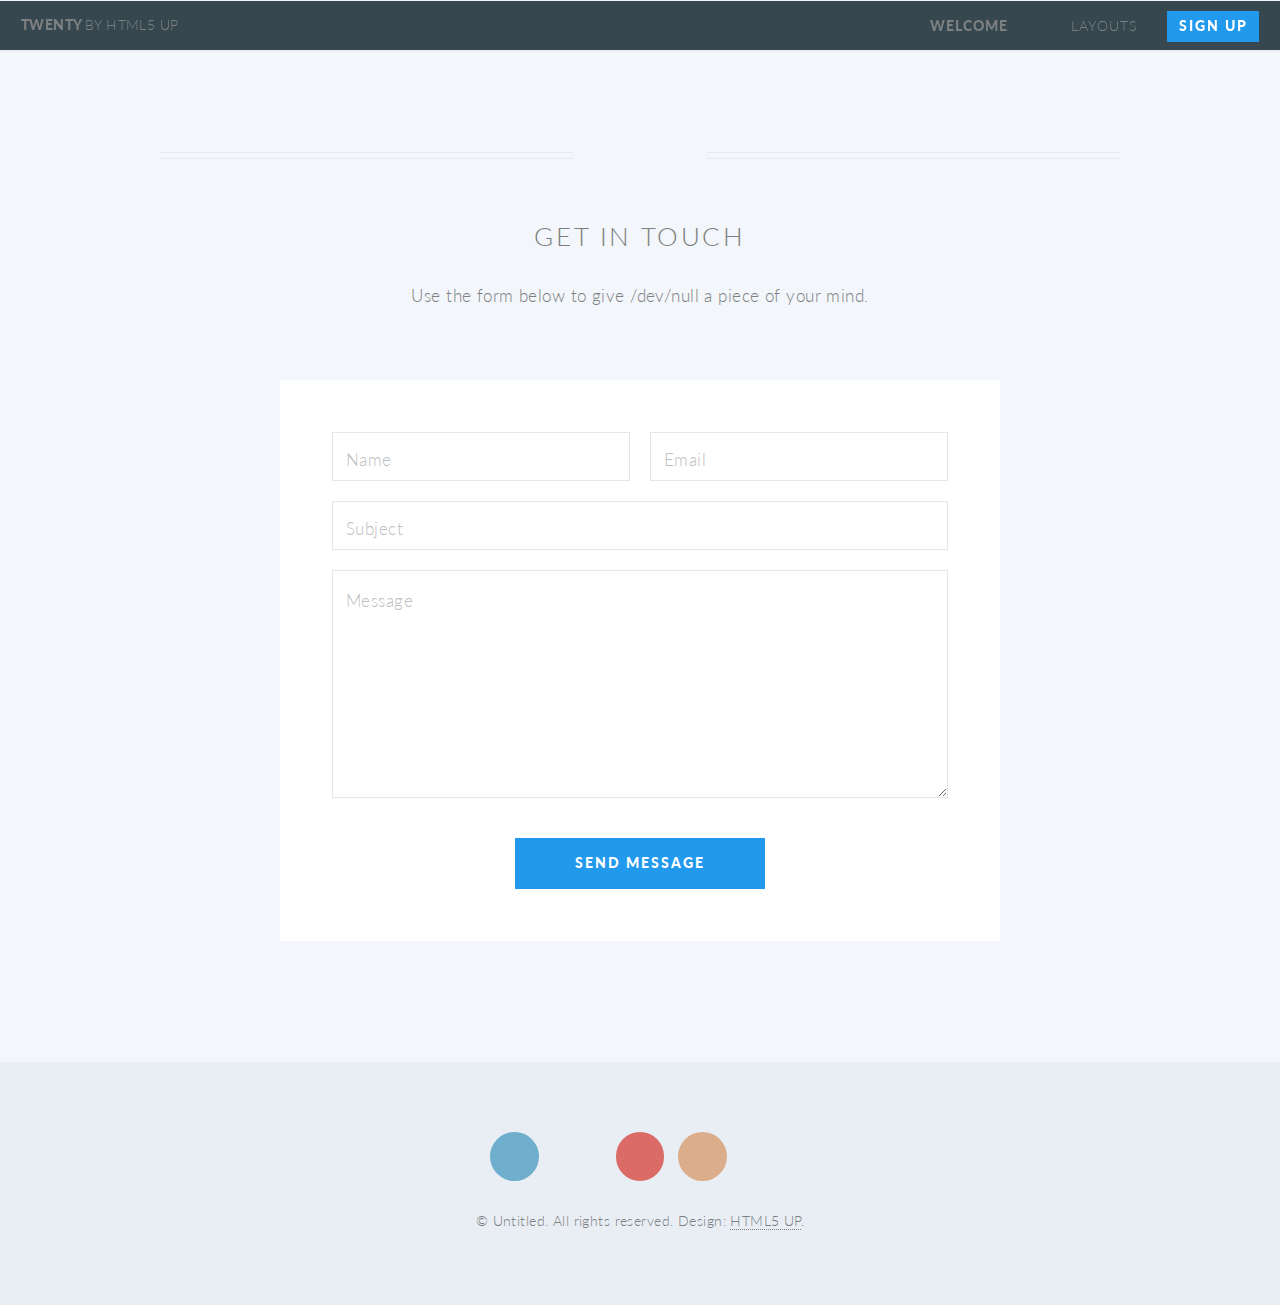
<file: contact.html>
<!DOCTYPE HTML>
<!--
	Twenty 1.0 by HTML5 UP
	html5up.net | @n33co
	Free for personal and commercial use under the CCA 3.0 license (html5up.net/license)
-->
<html>
	<head>
		<title>Contact - Twenty by HTML5 UP</title>
		<meta http-equiv="content-type" content="text/html; charset=utf-8" />
		<meta name="description" content="" />
		<meta name="keywords" content="" />
		<!--[if lte IE 8]><script src="css/ie/html5shiv.js"></script><![endif]-->
		<script src="js/jquery.min.js"></script>
		<script src="js/jquery.dropotron.min.js"></script>
		<script src="js/skel.min.js"></script>
		<script src="js/skel-layers.min.js"></script>
		<script src="js/init.js"></script>
		<noscript>
			<link rel="stylesheet" href="css/skel.css" />
			<link rel="stylesheet" href="css/style.css" />
			<link rel="stylesheet" href="css/style-noscript.css" />
		</noscript>
		<!--[if lte IE 8]><link rel="stylesheet" href="css/ie/v8.css" /><![endif]-->
		<!--[if lte IE 9]><link rel="stylesheet" href="css/ie/v9.css" /><![endif]-->
	</head>
	<body class="contact loading">
	
		<!-- Header -->
			<header id="header">
				<h1 id="logo"><a href="index.html">Twenty <span>by HTML5 UP</span></a></h1>
				<nav id="nav">
					<ul>
						<li class="current"><a href="index.html">Welcome</a></li>
						<li class="submenu">
							<a href="">Layouts</a>
							<ul>
								<li><a href="left-sidebar.html">Left Sidebar</a></li>
								<li><a href="right-sidebar.html">Right Sidebar</a></li>
								<li><a href="no-sidebar.html">No Sidebar</a></li>
								<li><a href="contact.html">Contact</a></li>
								<li class="submenu">
									<a href="">Submenu</a>
									<ul>
										<li><a href="#">Dolore Sed</a></li>
										<li><a href="#">Consequat</a></li>
										<li><a href="#">Lorem Magna</a></li>
										<li><a href="#">Sed Magna</a></li>
										<li><a href="#">Ipsum Nisl</a></li>
									</ul>
								</li>
							</ul>
						</li>
						<li><a href="#" class="button special">Sign Up</a></li>
					</ul>
				</nav>
			</header>
		
		<!-- Main -->
			<article id="main">

				<header class="special container">
					<span class="icon fa-envelope"></span>
					<h2>Get In Touch</h2>
					<p>Use the form below to give /dev/null a piece of your mind.</p>
				</header>
					
				<!-- One -->
					<section class="wrapper style4 special container small">
					
						<!-- Content -->
							<div class="content">
								<form>
									<div class="row half no-collapse-1">
										<div class="6u">
											<input type="text" name="name" placeholder="Name" />
										</div>
										<div class="6u">
											<input type="text" name="email" placeholder="Email" />
										</div>
									</div>
									<div class="row half">
										<div class="12u">
											<input type="text" name="subject" placeholder="Subject" />
										</div>
									</div>
									<div class="row half">
										<div class="12u">
											<textarea name="message" placeholder="Message" rows="7"></textarea>
										</div>
									</div>
									<div class="row">
										<div class="12u">
											<ul class="buttons">
												<li><a href="#" class="button special">Send Message</a></li>
											</ul>
										</div>
									</div>
								</form>
							</div>
							
					</section>
				
			</article>

		<!-- Footer -->
			<footer id="footer">
			
				<ul class="icons">
					<li><a href="#" class="icon circle fa-twitter"><span class="label">Twitter</span></a></li>
					<li><a href="#" class="icon circle fa-facebook"><span class="label">Facebook</span></a></li>
					<li><a href="#" class="icon circle fa-google-plus"><span class="label">Google+</span></a></li>
					<li><a href="#" class="icon circle fa-github"><span class="label">Github</span></a></li>
					<li><a href="#" class="icon circle fa-dribbble"><span class="label">Dribbble</span></a></li>
				</ul>
				
				<span class="copyright">&copy; Untitled. All rights reserved. Design: <a href="http://html5up.net">HTML5 UP</a>.</span>
			
			</footer>

	</body>
</html>
</file>
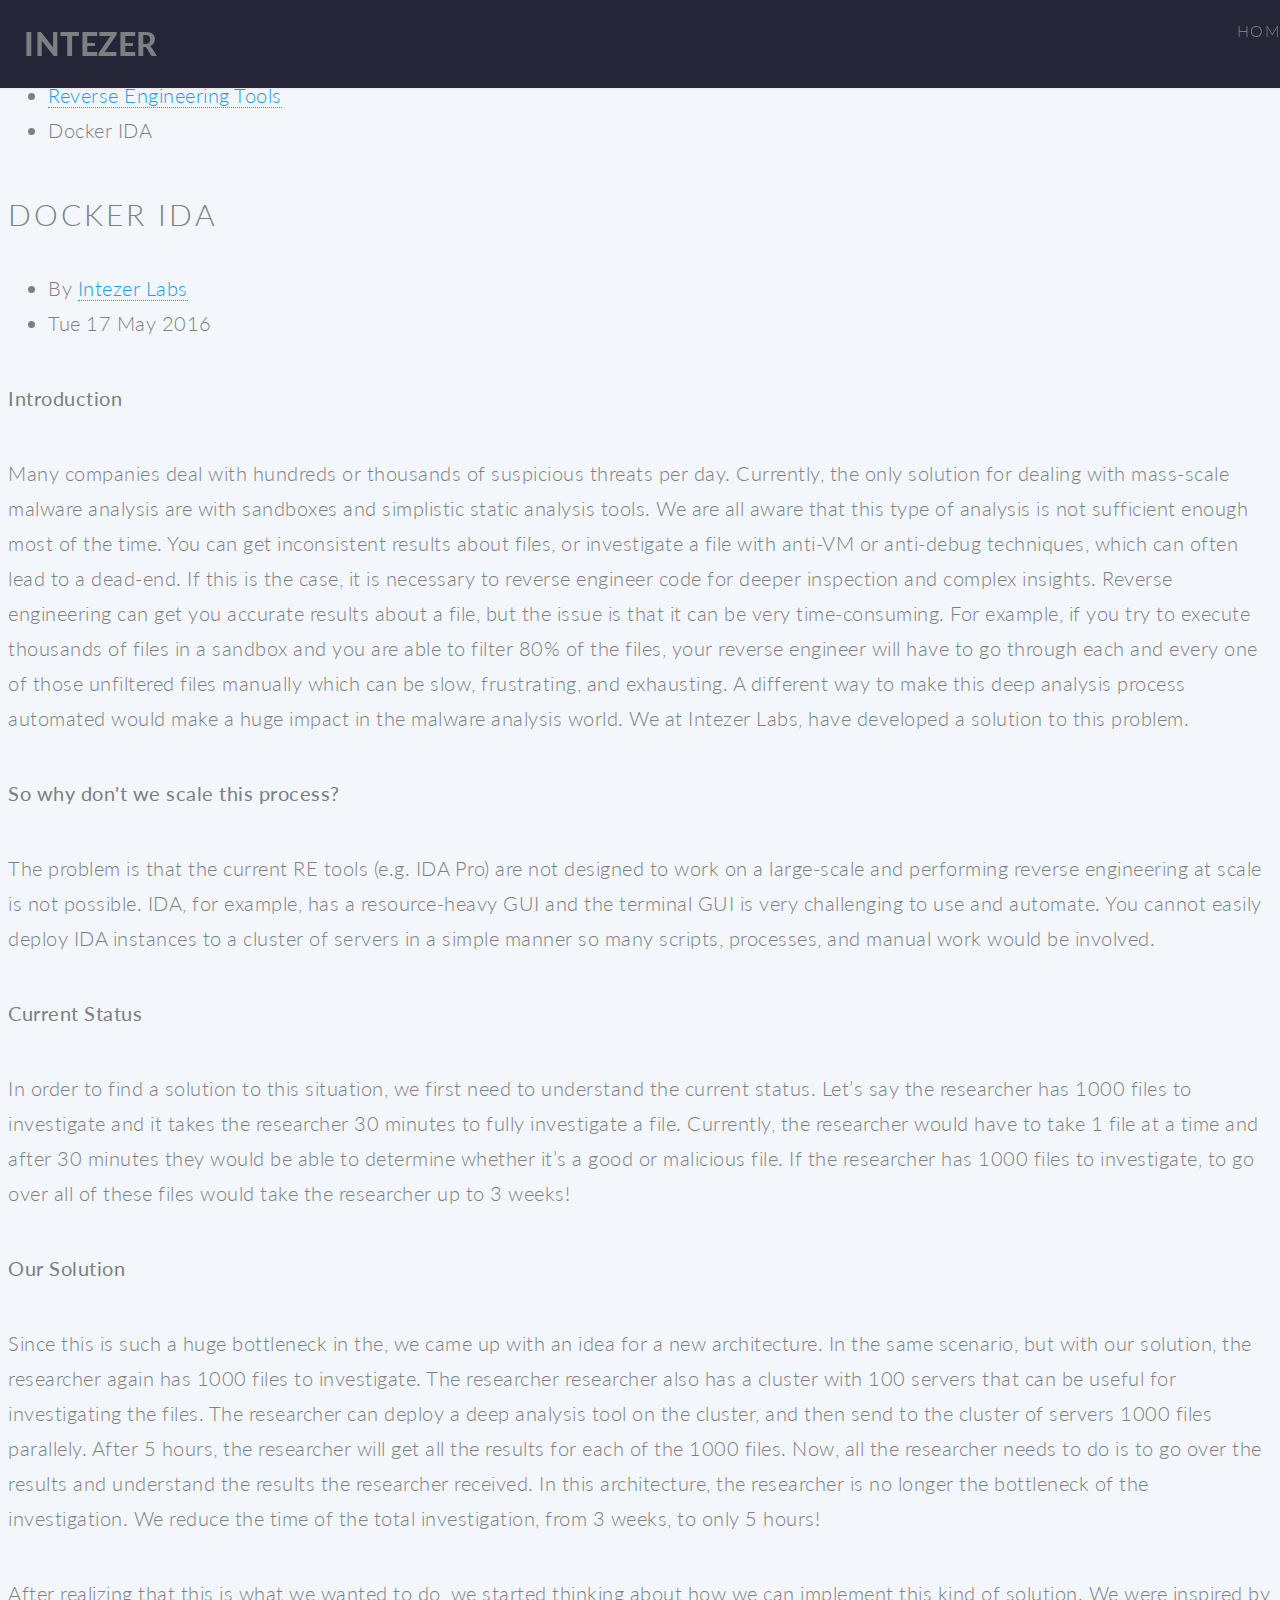
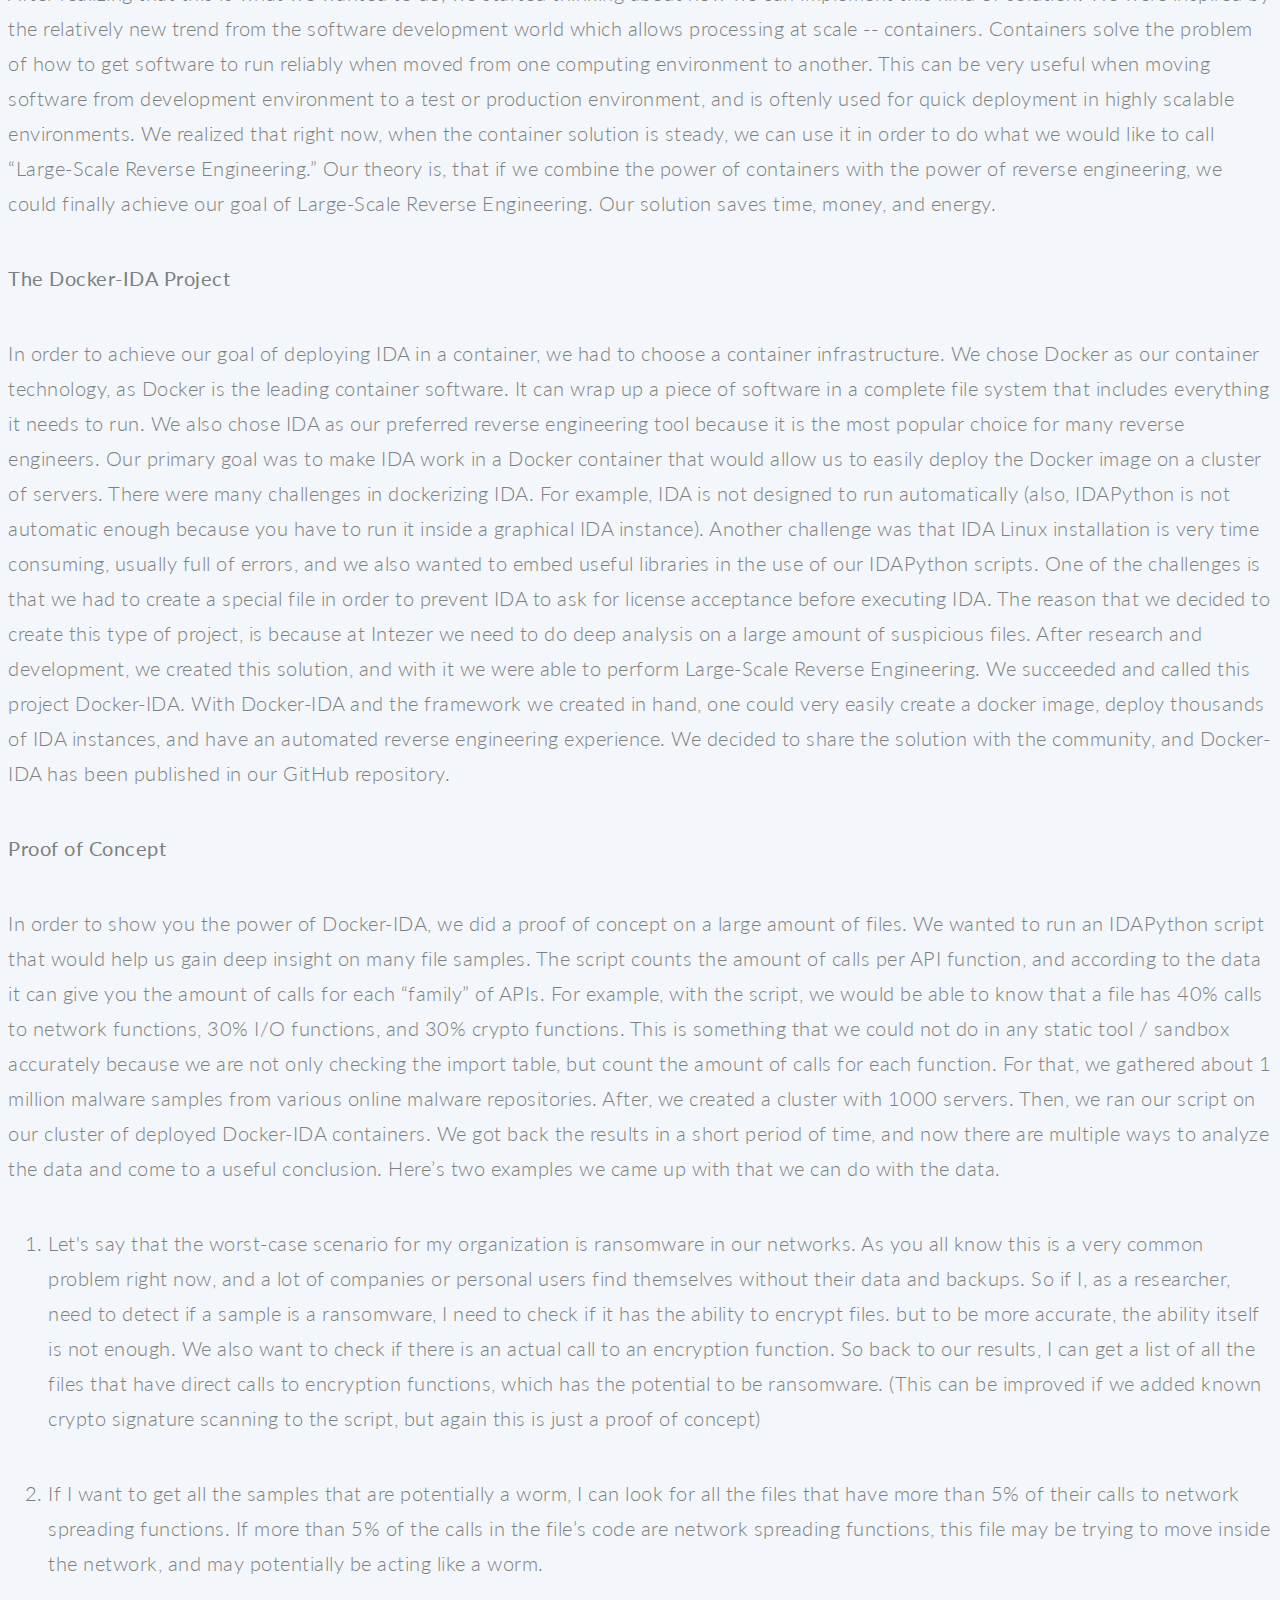
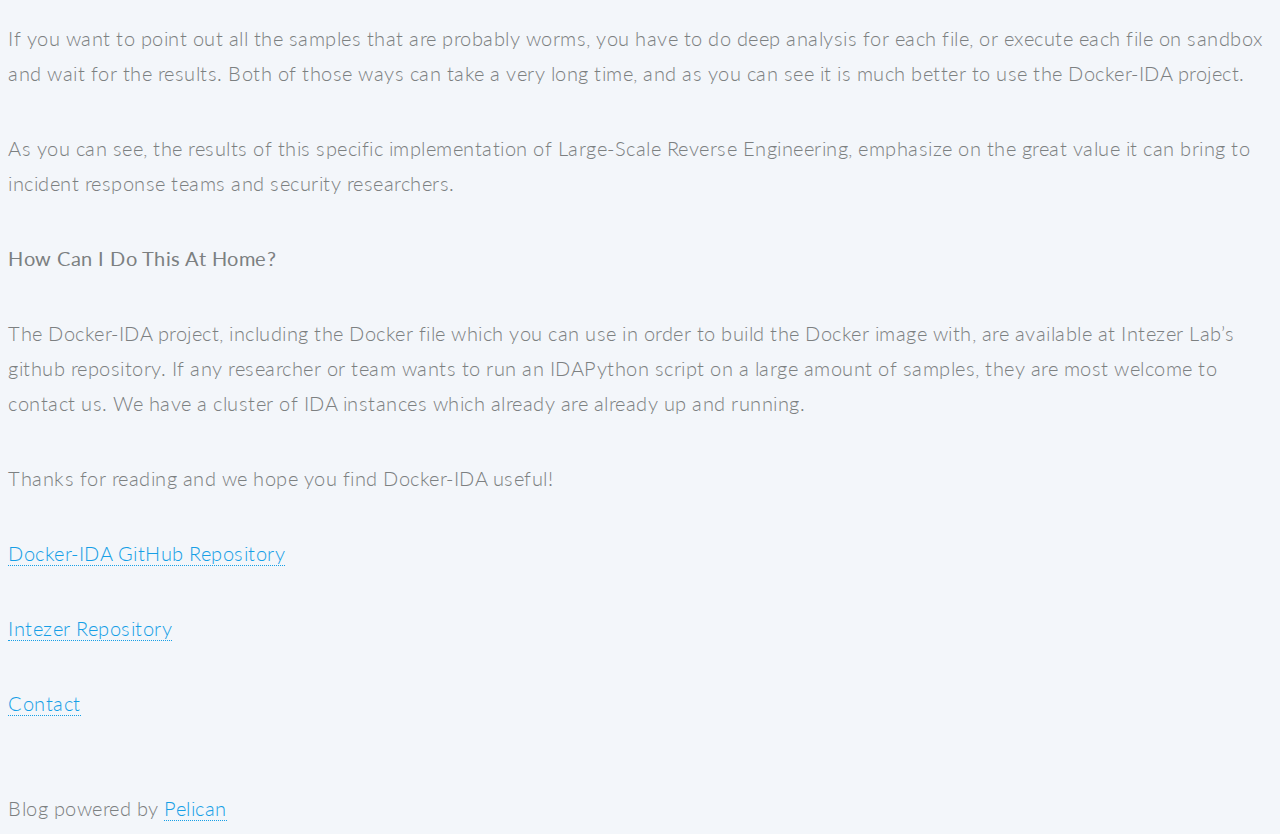
<file: docker-ida.html>
﻿<!DOCTYPE html>
<!--[if IE 8 ]><html class="ie ie8" lang="en"> <![endif]-->
<!--[if (gte IE 9)|!(IE)]><!-->
<html lang="en">
<!--<![endif]-->
	<head>
            <meta charset="utf-8">
        <meta http-equiv="X-UA-Compatible" content="IE=edge">
		<meta name="viewport" content="width=device-width, initial-scale=1, maximum-scale=1">
        <meta name="author" content="Intezer Labs">


        <title>Intezer - Docker IDA</title>


        <!-- CSS -->
        <link rel="stylesheet" href="/theme/css/style.css">

        <!-- Custom CSS -->
        	<link rel="stylesheet" href="/theme/css/colors/blue.css" id="colors">

        <!-- Code highlight color scheme -->
            <link href="/theme/css/code_blocks/darkly.css" rel="stylesheet">


        <!-- HTML5 Shim and Respond.js IE8 support of HTML5 elements and media queries -->
        <!-- WARNING: Respond.js doesn't work if you view the page via file:// -->
        <!--[if lt IE 9]>
            <script src="https://oss.maxcdn.com/libs/html5shiv/3.7.0/html5shiv.js"></script>
            <script src="https://oss.maxcdn.com/libs/respond.js/1.4.2/respond.min.js"></script>
        <![endif]-->





	                <meta property="og:locale" content="">
		<meta property="og:site_name" content="Intezer">

	<meta property="og:type" content="article">
	<meta property="article:author" content="">
	<meta property="og:url" content="/docker-ida.html">
	<meta property="og:title" content="Docker IDA">
	<meta property="og:description" content="">
	   <meta property="og:image" content="/images/guilherme-toti.jpg">
	<meta property="article:published_time" content="2016-05-17 10:00:00+03:00">
	</head>
	<body>
		<header id="header">
			<!-- Container -->
			<div class="container">
				<!-- Logo / Mobile Menu -->
				<div class="three columns">
					<div id="logo">
						<h1><a href="/">Intezer</a></h1>
					</div>
				</div>
				<!-- Navigation
				================================================== -->
				<div class="thirteen columns">
					
					<nav id="navigation" class="menu">
						<ul id="responsive">

							<li><a href="/">Home</a></li>


						</ul>
					</nav>
				</div>
			</div>
			<!-- Container / End -->
		</header>
		<!-- Header / End -->
		
		<div id="content-wrapper">
			<section id="titlebar">
				<!-- Container -->
				<div class="container">
					<div class="sixteen columns">						
						<nav id="breadcrumbs">
							<ul>
								<li>You are here:</li>
								<li><a href="/">Home</a></li>
<li><a href="/category/Reverse Engineering Tools">Reverse Engineering Tools</a></li>
<li>Docker IDA</li>
							</ul>
						</nav>
					</div>

				</div>
				<!-- Container / End -->
			</section>

			<div class="container">
	<div class="twelve alt columns">
<article class="post" style="margin: 0; border: 0;">
	
	<div class="post-format">
		<div class="circle"><i class="icon-pencil"></i><span></span></div>
	</div>

	<section class="post-content">

		<header class="meta">
			<h2><a href="/docker-ida.html">Docker IDA</a></h2>
			<ul>
				<li>By <a href="/author/intezer-labs.html">Intezer Labs</a></li>
				<li>Tue 17 May 2016</li>
			</ul>
		</header>

		<p><strong>Introduction</strong></p>
<p>Many companies deal with hundreds or thousands of suspicious threats per day. Currently, the only solution for dealing with mass-scale malware analysis are with sandboxes and simplistic static analysis tools. We are all aware that this type of analysis is not sufficient enough most of the time. You can get inconsistent results about files, or investigate a file with anti-VM or anti-debug techniques, which can often lead to a dead-end. If this is the case, it is necessary to reverse engineer code for deeper inspection and complex insights.
Reverse engineering can get you accurate results about a file, but the issue is that it can be very time-consuming.
For example, if you try to execute thousands of files in a sandbox and you are able to filter 80% of the files, your reverse engineer will have to go through each and every one of those unfiltered files manually which can be slow, frustrating, and exhausting. A different way to make this deep analysis process automated would make a huge impact in the malware analysis world.
We at Intezer Labs, have developed a solution to this problem.</p>
<p><strong>So why don't we scale this process?</strong></p>
<p>The problem is that the current RE tools (e.g. IDA Pro) are not designed to work on a large-scale and performing reverse engineering at scale is not possible. IDA, for example, has a resource-heavy GUI and the terminal GUI is very challenging to use and automate. You cannot easily deploy IDA instances to a cluster of servers in a simple manner so many scripts, processes, and manual work would be involved.</p>
<p><strong>Current Status</strong></p>
<p>In order to find a solution to this situation, we first need to understand the current status. Let’s say the researcher has 1000 files to investigate and it takes the researcher 30 minutes to fully investigate a file. Currently, the researcher would have to take 1 file at a time and after 30 minutes they would be able to determine whether it’s a good or malicious file. If the researcher has 1000 files to investigate, to go over all of these files would take the researcher up to 3 weeks!</p>
<p><strong>Our Solution</strong></p>
<p>Since this is such a huge bottleneck in the, we came up with an idea for a new architecture. In the same scenario, but with our solution, the researcher again has 1000 files to investigate. The researcher researcher also has a cluster with 100 servers that can be useful for investigating the files. The researcher can deploy a deep analysis tool on the cluster, and then send to the cluster of servers 1000 files parallely. After 5 hours, the researcher will get all the results for each of the 1000 files. Now, all the researcher needs to do is to go over the results and understand the results the researcher received. In this architecture, the researcher is no longer the bottleneck of the investigation. We reduce the time of the total investigation, from 3 weeks, to only 5 hours!</p>
<p>After realizing that this is what we wanted to do, we started thinking about how we can implement this kind of solution. We were inspired by the relatively new trend from the software development world which allows processing at scale -- containers.  Containers solve the problem of how to get software to run reliably when moved from one computing environment to another. This can be very useful when moving software from development environment to a test or production environment, and is oftenly used for quick deployment in highly scalable environments. We realized that right now, when the container solution is steady, we can use it in order to do what we would like to call “Large-Scale Reverse Engineering.” Our theory is, that if we combine the power of containers with the power of reverse engineering, we could finally achieve our goal of Large-Scale Reverse Engineering. Our solution saves time, money, and energy.</p>
<p><strong>The Docker-IDA Project</strong></p>
<p>In order to achieve our goal of deploying IDA in a container, we had to choose a container infrastructure. We chose Docker as our container technology, as Docker is the leading container software. It can wrap up a piece of software in a complete file system that includes everything it needs to run. We also chose IDA as our preferred reverse engineering tool because it is the most popular choice for many reverse engineers. Our primary goal was to make IDA work in a Docker container that would allow us to easily deploy the Docker image on a cluster of servers.
There were many challenges in dockerizing IDA. For example, IDA is not designed to run automatically (also, IDAPython is not automatic enough because you have to run it inside a graphical IDA instance). Another challenge was that IDA Linux installation is very time consuming, usually full of errors, and we also wanted to embed useful libraries in the use of our IDAPython scripts.
One of the challenges is that we had to create a special file in order to prevent IDA to ask for license acceptance before executing IDA.
The reason that we decided to create this type of project, is because at Intezer we need to do deep analysis on a large amount of suspicious files. After research and development, we created this solution, and with it we were able to perform Large-Scale Reverse Engineering. We succeeded and called this project Docker-IDA.
With Docker-IDA and the framework we created in hand, one could very easily create a docker image, deploy thousands of IDA instances, and have an automated reverse engineering experience.
We decided to share the solution with the community, and Docker-IDA has been published in our GitHub repository.</p>
<p><strong>Proof of Concept</strong></p>
<p>In order to show you the power of Docker-IDA, we did a proof of concept on a large amount of files.
We wanted to run an IDAPython script that would help us gain deep insight on many file samples. The script counts the amount of calls per API function, and according to the data it can give you the amount of calls for each “family” of APIs. For example, with the script, we would be able to know that a file has 40% calls to network functions, 30% I/O functions, and 30% crypto functions. This is something that we could not do in any static tool / sandbox accurately because we are not only checking the import table, but count the amount of calls for each function.
For that, we gathered about 1 million malware samples from various online malware repositories.
After, we created a cluster with 1000 servers. Then, we ran our script on our cluster of deployed Docker-IDA containers. 
We got back the results in a short period of time, and now there are multiple ways to analyze the data and come to a useful conclusion. Here’s two examples we came up with that we can do with the data. </p>
<ol>
<li>
<p>Let's say that the worst-case scenario for my organization is ransomware in our networks. As you all know this is a very common problem right now, and a lot of companies or personal users find themselves without their data and backups. So if I, as a researcher, need to detect if a sample is a ransomware, I need to check if it has the ability to encrypt files. but to be more accurate, the ability itself is not enough. We also want to check if there is an actual call to an encryption function.
So back to our results, I can get a list of all the files that have direct calls to encryption functions, which has the potential to be ransomware. (This can be improved if we added known crypto signature scanning to the script, but again this is just a proof of concept)</p>
</li>
<li>
<p>If I want to get all the samples that are potentially a worm, I can look for all the files that have more than 5% of their calls to network spreading functions. If more than 5% of the calls in the file’s code are network spreading functions, this file may be trying to move inside the network, and may potentially be acting like a worm.</p>
</li>
</ol>
<p>If you want to point out all the samples that are probably worms, you have to do deep analysis for each file, or execute each file on sandbox and wait for the results. Both of those ways can take a very long time, and as you can see it is much better to use the Docker-IDA project.</p>
<p>As you can see, the results of this specific implementation of Large-Scale Reverse Engineering, emphasize on the great value it can bring to incident response teams and security researchers.</p>
<p><strong>How Can I Do This At Home?</strong></p>
<p>The Docker-IDA project, including the Docker file which you can use in order to build the Docker image with, are available at Intezer Lab’s github repository. If any researcher or team wants to run an IDAPython script on a large amount of samples, they are most welcome to contact us. We have a cluster of IDA instances which already are already up and running.</p>
<p>Thanks for reading and we hope you find Docker-IDA useful!</p>
<p><a href="https://github.com/intezer/docker-ida">Docker-IDA GitHub Repository</a></p>
<p><a href="https://github.com/intezer">Intezer Repository</a></p>
<p><a href="info@intezer.com">Contact</a></p>


<div class="sharing">
</div>
<hr>
		
	</section>
	<div class="clearfix"></div>

</article>

	</div>

	<!-- Sidebar -->
	<div class="four columns">

		
	</div>
			</div>
			<!-- Container / End -->
		</div>
		<!-- Content Wrapper / End -->


		<div id="footer-bottom">
			<!-- Container -->
			<div class="container">
				<div class="eight columns">Blog powered by <a href="http://getpelican.com">Pelican</a></div>
			</div>
			<!-- Container / End -->
		</div>
		<!-- Footer Bottom / End -->
		
	<!-- Javascripts -->
	<script src="/theme/js/jquery.min.js"></script>
	</body>
</html>
</file>
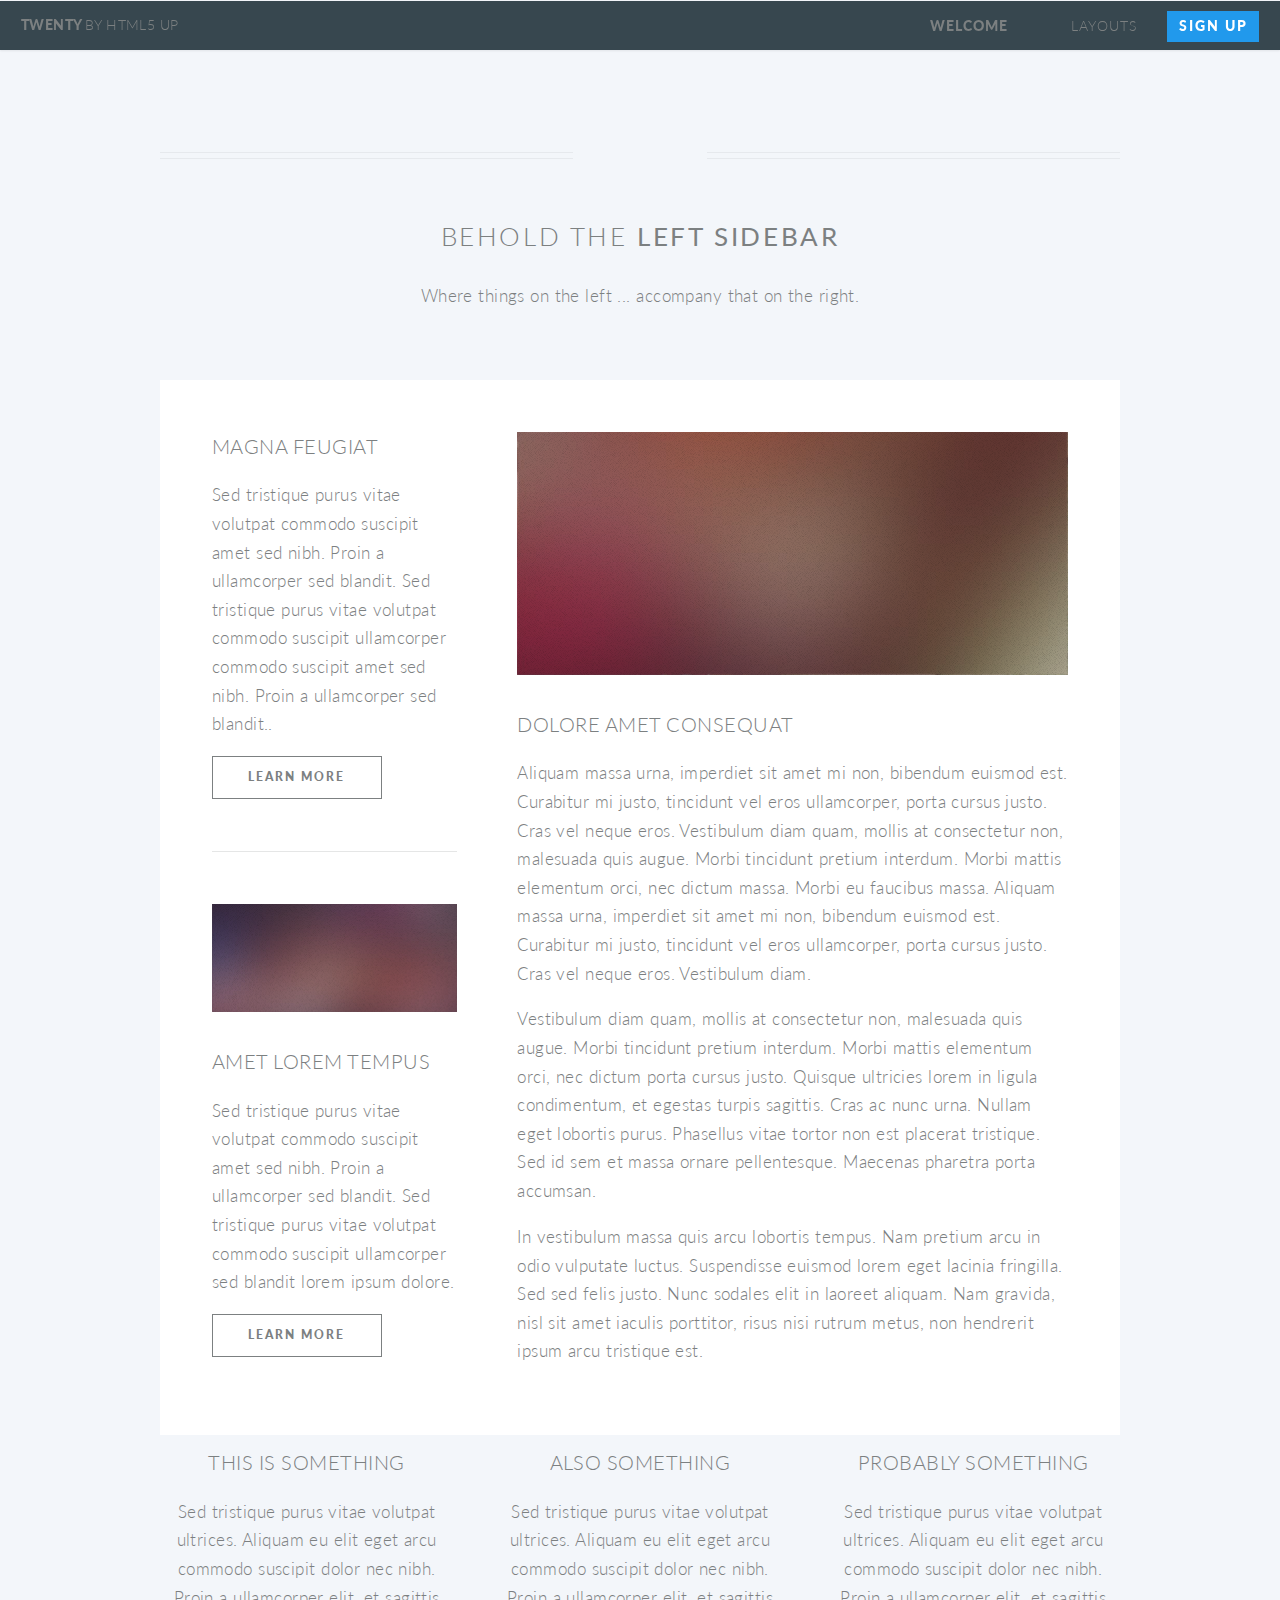
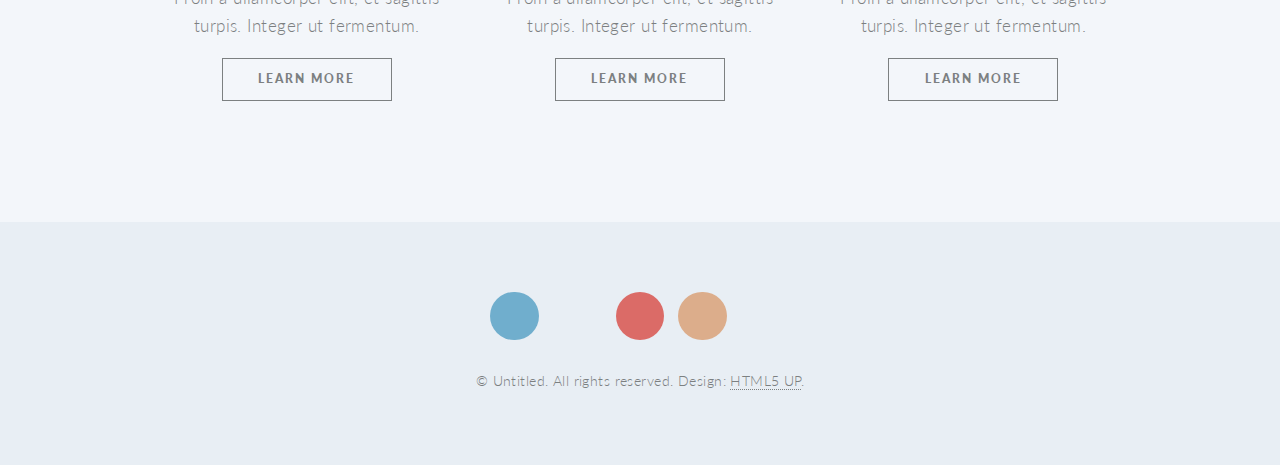
<file: left-sidebar.html>
<!DOCTYPE HTML>
<!--
	Twenty 1.0 by HTML5 UP
	html5up.net | @n33co
	Free for personal and commercial use under the CCA 3.0 license (html5up.net/license)
-->
<html>
	<head>
		<title>Left Sidebar - Twenty by HTML5 UP</title>
		<meta http-equiv="content-type" content="text/html; charset=utf-8" />
		<meta name="description" content="" />
		<meta name="keywords" content="" />
		<!--[if lte IE 8]><script src="css/ie/html5shiv.js"></script><![endif]-->
		<script src="js/jquery.min.js"></script>
		<script src="js/jquery.dropotron.min.js"></script>
		<script src="js/skel.min.js"></script>
		<script src="js/skel-layers.min.js"></script>
		<script src="js/init.js"></script>
		<noscript>
			<link rel="stylesheet" href="css/skel.css" />
			<link rel="stylesheet" href="css/style.css" />
			<link rel="stylesheet" href="css/style-noscript.css" />
		</noscript>
		<!--[if lte IE 8]><link rel="stylesheet" href="css/ie/v8.css" /><![endif]-->
		<!--[if lte IE 9]><link rel="stylesheet" href="css/ie/v9.css" /><![endif]-->
	</head>
	<body class="left-sidebar loading">
	
		<!-- Header -->
			<header id="header">
				<h1 id="logo"><a href="index.html">Twenty <span>by HTML5 UP</span></a></h1>
				<nav id="nav">
					<ul>
						<li class="current"><a href="index.html">Welcome</a></li>
						<li class="submenu">
							<a href="">Layouts</a>
							<ul>
								<li><a href="left-sidebar.html">Left Sidebar</a></li>
								<li><a href="right-sidebar.html">Right Sidebar</a></li>
								<li><a href="no-sidebar.html">No Sidebar</a></li>
								<li><a href="contact.html">Contact</a></li>
								<li class="submenu">
									<a href="">Submenu</a>
									<ul>
										<li><a href="#">Dolore Sed</a></li>
										<li><a href="#">Consequat</a></li>
										<li><a href="#">Lorem Magna</a></li>
										<li><a href="#">Sed Magna</a></li>
										<li><a href="#">Ipsum Nisl</a></li>
									</ul>
								</li>
							</ul>
						</li>
						<li><a href="#" class="button special">Sign Up</a></li>
					</ul>
				</nav>
			</header>
		
		<!-- Main -->
			<article id="main">

				<header class="special container">
					<span class="icon fa-laptop"></span>
					<h2>Behold the <strong>Left Sidebar</strong></h2>
					<p>Where things on the left ... accompany that on the right.</p>
				</header>
					
				<!-- One -->
					<section class="wrapper style4 container">
					
						<div class="row oneandhalf">
							<div class="4u">
								
								<!-- Sidebar -->
									<div class="sidebar">
										<section>
											<header>
												<h3>Magna Feugiat</h3>
											</header>
											<p>Sed tristique purus vitae volutpat commodo suscipit amet sed nibh. Proin a ullamcorper sed blandit. Sed tristique purus vitae volutpat commodo suscipit ullamcorper commodo suscipit amet sed nibh. Proin a ullamcorper sed blandit..</p>
											<footer>
												<ul class="buttons">
													<li><a href="#" class="button small">Learn More</a></li>
												</ul>
											</footer>
										</section>

										<section>
											<a href="#" class="image feature"><img src="images/pic03.jpg" alt="" /></a>
											<header>
												<h3>Amet Lorem Tempus</h3>
											</header>
											<p>Sed tristique purus vitae volutpat commodo suscipit amet sed nibh. Proin a ullamcorper sed blandit. Sed tristique purus vitae volutpat commodo suscipit ullamcorper sed blandit lorem ipsum dolore.</p>
											<footer>
												<ul class="buttons">
													<li><a href="#" class="button small">Learn More</a></li>
												</ul>
											</footer>
										</section>
									</div>

							</div>
							<div class="8u skel-cell-important">
								
								<!-- Content -->
									<div class="content">
										<section>
											<a href="#" class="image feature"><img src="images/pic02.jpg" alt="" /></a>
											<header>
												<h3>Dolore Amet Consequat</h3>
											</header>
											<p>Aliquam massa urna, imperdiet sit amet mi non, bibendum euismod est. Curabitur mi justo, tincidunt vel eros ullamcorper, porta cursus justo. Cras vel neque eros. Vestibulum diam quam, mollis at consectetur non, malesuada quis augue. Morbi tincidunt pretium interdum. Morbi mattis elementum orci, nec dictum massa. Morbi eu faucibus massa. Aliquam massa urna, imperdiet sit amet mi non, bibendum euismod est. Curabitur mi justo, tincidunt vel eros ullamcorper, porta cursus justo. Cras vel neque eros. Vestibulum diam.</p>
											<p>Vestibulum diam quam, mollis at consectetur non, malesuada quis augue. Morbi tincidunt pretium interdum. Morbi mattis elementum orci, nec dictum porta cursus justo. Quisque ultricies lorem in ligula condimentum, et egestas turpis sagittis. Cras ac nunc urna. Nullam eget lobortis purus. Phasellus vitae tortor non est placerat tristique. Sed id sem et massa ornare pellentesque. Maecenas pharetra porta accumsan. </p>
											<p>In vestibulum massa quis arcu lobortis tempus. Nam pretium arcu in odio vulputate luctus. Suspendisse euismod lorem eget lacinia fringilla. Sed sed felis justo. Nunc sodales elit in laoreet aliquam. Nam gravida, nisl sit amet iaculis porttitor, risus nisi rutrum metus, non hendrerit ipsum arcu tristique est.</p>
										</section>
									</div>
	
							</div>
						</div>					
					</section>

				<!-- Two -->
					<section class="wrapper style1 container special">
						<div class="row">
							<div class="4u">
							
								<section>
									<header>
										<h3>This is Something</h3>
									</header>
									<p>Sed tristique purus vitae volutpat ultrices. Aliquam eu elit eget arcu commodo suscipit dolor nec nibh. Proin a ullamcorper elit, et sagittis turpis. Integer ut fermentum.</p>
									<footer>
										<ul class="buttons">
											<li><a href="#" class="button small">Learn More</a></li>
										</ul>
									</footer>
								</section>
							
							</div>
							<div class="4u">
							
								<section>
									<header>
										<h3>Also Something</h3>
									</header>
									<p>Sed tristique purus vitae volutpat ultrices. Aliquam eu elit eget arcu commodo suscipit dolor nec nibh. Proin a ullamcorper elit, et sagittis turpis. Integer ut fermentum.</p>
									<footer>
										<ul class="buttons">
											<li><a href="#" class="button small">Learn More</a></li>
										</ul>
									</footer>
								</section>
							
							</div>
							<div class="4u">
							
								<section>
									<header>
										<h3>Probably Something</h3>
									</header>
									<p>Sed tristique purus vitae volutpat ultrices. Aliquam eu elit eget arcu commodo suscipit dolor nec nibh. Proin a ullamcorper elit, et sagittis turpis. Integer ut fermentum.</p>
									<footer>
										<ul class="buttons">
											<li><a href="#" class="button small">Learn More</a></li>
										</ul>
									</footer>
								</section>
							
							</div>
						</div>
					</section>
					
			</article>

		<!-- Footer -->
			<footer id="footer">
			
				<ul class="icons">
					<li><a href="#" class="icon circle fa-twitter"><span class="label">Twitter</span></a></li>
					<li><a href="#" class="icon circle fa-facebook"><span class="label">Facebook</span></a></li>
					<li><a href="#" class="icon circle fa-google-plus"><span class="label">Google+</span></a></li>
					<li><a href="#" class="icon circle fa-github"><span class="label">Github</span></a></li>
					<li><a href="#" class="icon circle fa-dribbble"><span class="label">Dribbble</span></a></li>
				</ul>
				
				<span class="copyright">&copy; Untitled. All rights reserved. Design: <a href="http://html5up.net">HTML5 UP</a>.</span>
			
			</footer>

	</body>
</html>
</file>
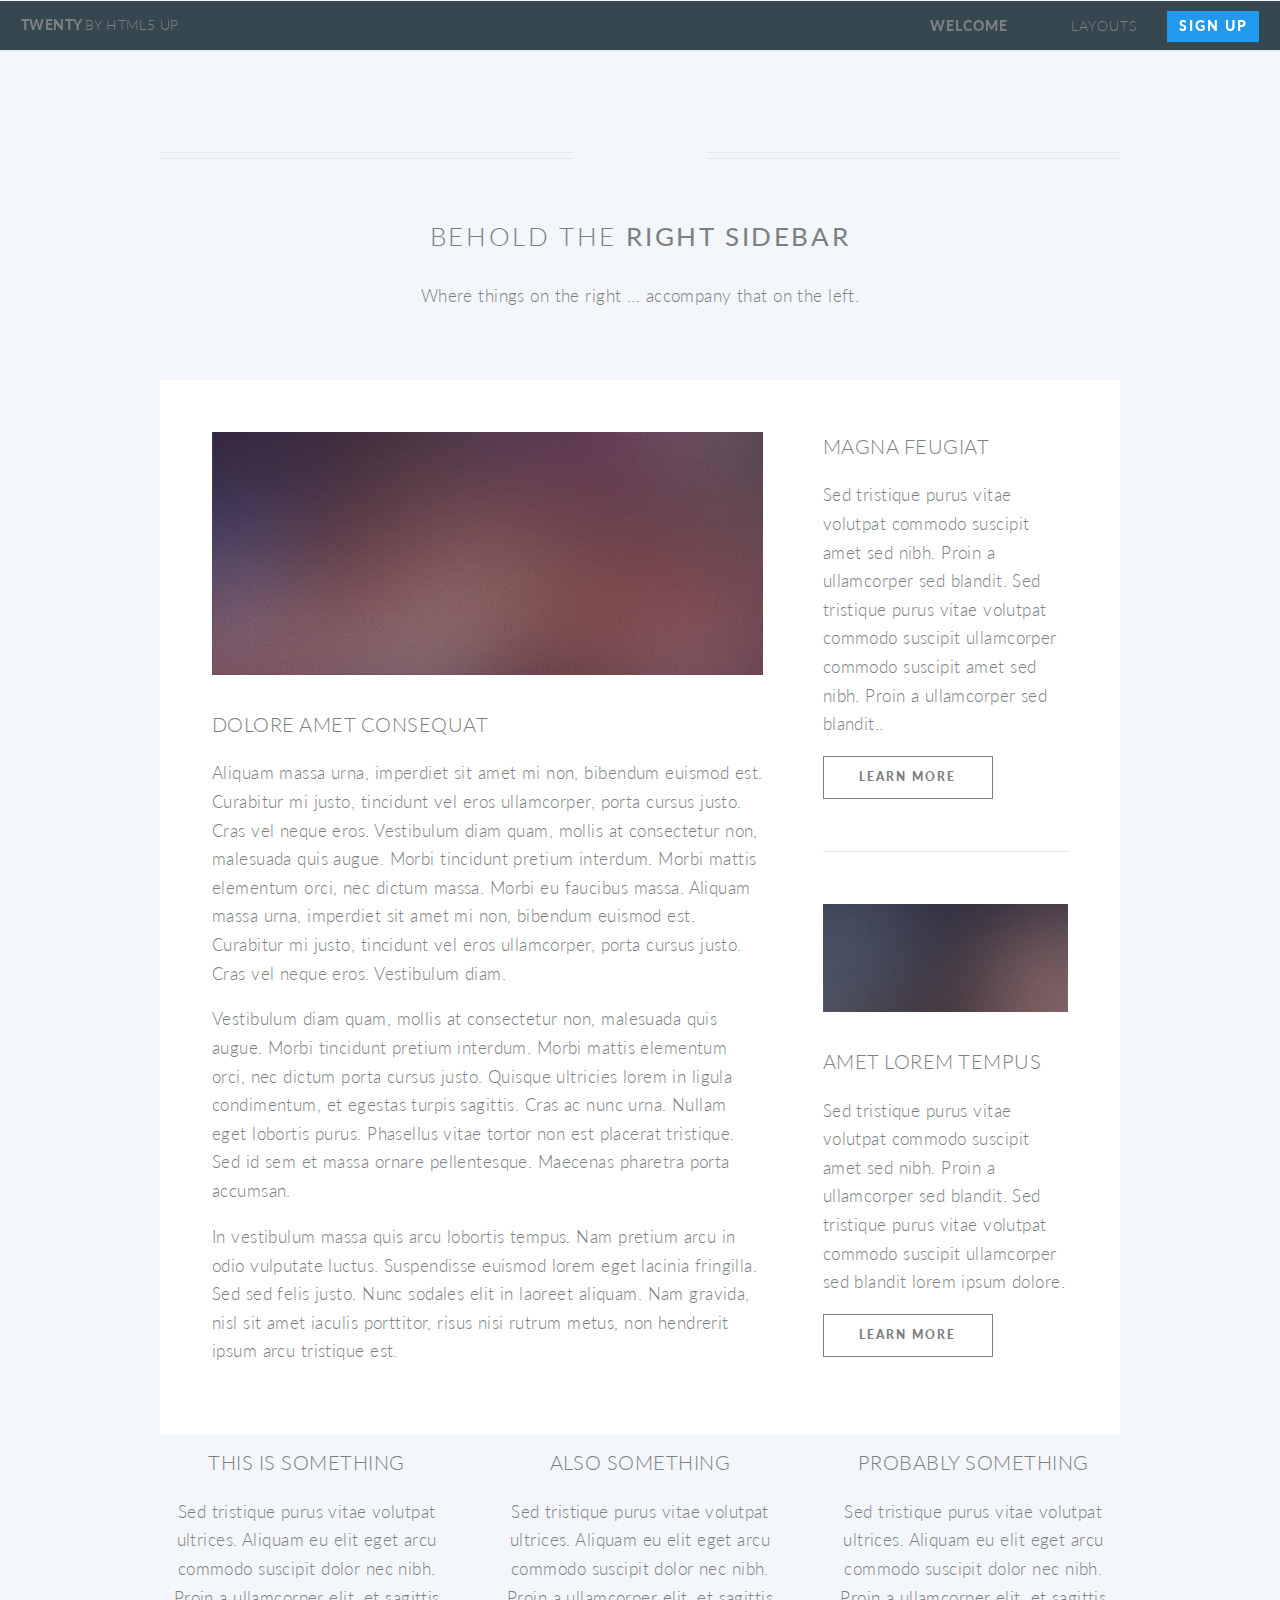
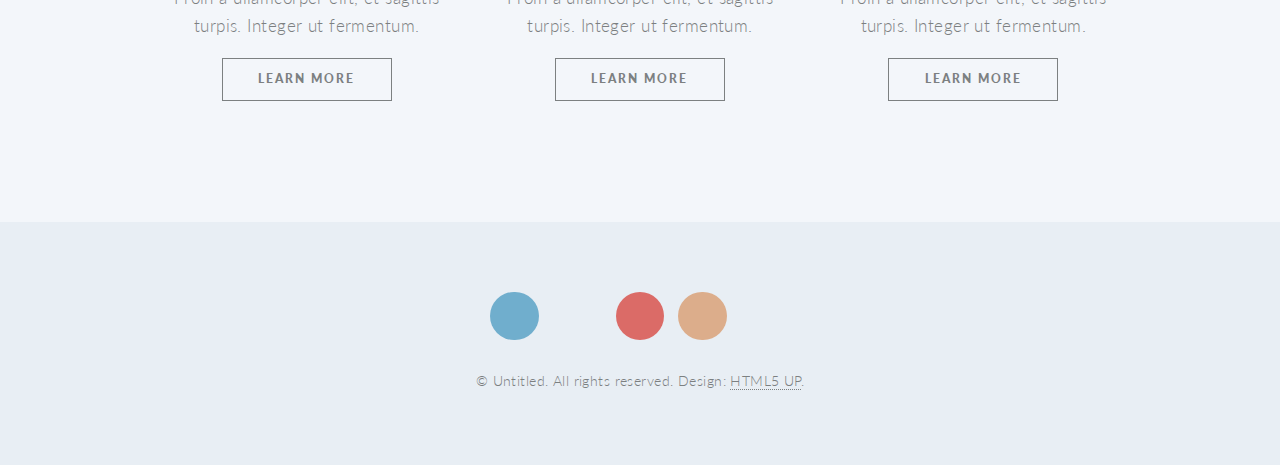
<file: right-sidebar.html>
<!DOCTYPE HTML>
<!--
	Twenty 1.0 by HTML5 UP
	html5up.net | @n33co
	Free for personal and commercial use under the CCA 3.0 license (html5up.net/license)
-->
<html>
	<head>
		<title>Right Sidebar - Twenty by HTML5 UP</title>
		<meta http-equiv="content-type" content="text/html; charset=utf-8" />
		<meta name="description" content="" />
		<meta name="keywords" content="" />
		<!--[if lte IE 8]><script src="css/ie/html5shiv.js"></script><![endif]-->
		<script src="js/jquery.min.js"></script>
		<script src="js/jquery.dropotron.min.js"></script>
		<script src="js/skel.min.js"></script>
		<script src="js/skel-layers.min.js"></script>
		<script src="js/init.js"></script>
		<noscript>
			<link rel="stylesheet" href="css/skel.css" />
			<link rel="stylesheet" href="css/style.css" />
			<link rel="stylesheet" href="css/style-noscript.css" />
		</noscript>
		<!--[if lte IE 8]><link rel="stylesheet" href="css/ie/v8.css" /><![endif]-->
		<!--[if lte IE 9]><link rel="stylesheet" href="css/ie/v9.css" /><![endif]-->
	</head>
	<body class="right-sidebar loading">
	
		<!-- Header -->
			<header id="header">
				<h1 id="logo"><a href="index.html">Twenty <span>by HTML5 UP</span></a></h1>
				<nav id="nav">
					<ul>
						<li class="current"><a href="index.html">Welcome</a></li>
						<li class="submenu">
							<a href="">Layouts</a>
							<ul>
								<li><a href="left-sidebar.html">Left Sidebar</a></li>
								<li><a href="right-sidebar.html">Right Sidebar</a></li>
								<li><a href="no-sidebar.html">No Sidebar</a></li>
								<li><a href="contact.html">Contact</a></li>
								<li class="submenu">
									<a href="">Submenu</a>
									<ul>
										<li><a href="#">Dolore Sed</a></li>
										<li><a href="#">Consequat</a></li>
										<li><a href="#">Lorem Magna</a></li>
										<li><a href="#">Sed Magna</a></li>
										<li><a href="#">Ipsum Nisl</a></li>
									</ul>
								</li>
							</ul>
						</li>
						<li><a href="#" class="button special">Sign Up</a></li>
					</ul>
				</nav>
			</header>
		
		<!-- Main -->
			<article id="main">

				<header class="special container">
					<span class="icon fa-tablet"></span>
					<h2>Behold the <strong>Right Sidebar</strong></h2>
					<p>Where things on the right ... accompany that on the left.</p>
				</header>
					
				<!-- One -->
					<section class="wrapper style4 container">
					
						<div class="row oneandhalf">
							<div class="8u">
								
								<!-- Content -->
									<div class="content">
										<section>
											<a href="#" class="image feature"><img src="images/pic03.jpg" alt="" /></a>
											<header>
												<h3>Dolore Amet Consequat</h3>
											</header>
											<p>Aliquam massa urna, imperdiet sit amet mi non, bibendum euismod est. Curabitur mi justo, tincidunt vel eros ullamcorper, porta cursus justo. Cras vel neque eros. Vestibulum diam quam, mollis at consectetur non, malesuada quis augue. Morbi tincidunt pretium interdum. Morbi mattis elementum orci, nec dictum massa. Morbi eu faucibus massa. Aliquam massa urna, imperdiet sit amet mi non, bibendum euismod est. Curabitur mi justo, tincidunt vel eros ullamcorper, porta cursus justo. Cras vel neque eros. Vestibulum diam.</p>
											<p>Vestibulum diam quam, mollis at consectetur non, malesuada quis augue. Morbi tincidunt pretium interdum. Morbi mattis elementum orci, nec dictum porta cursus justo. Quisque ultricies lorem in ligula condimentum, et egestas turpis sagittis. Cras ac nunc urna. Nullam eget lobortis purus. Phasellus vitae tortor non est placerat tristique. Sed id sem et massa ornare pellentesque. Maecenas pharetra porta accumsan. </p>
											<p>In vestibulum massa quis arcu lobortis tempus. Nam pretium arcu in odio vulputate luctus. Suspendisse euismod lorem eget lacinia fringilla. Sed sed felis justo. Nunc sodales elit in laoreet aliquam. Nam gravida, nisl sit amet iaculis porttitor, risus nisi rutrum metus, non hendrerit ipsum arcu tristique est.</p>
										</section>
									</div>
	
							</div>
							<div class="4u">
								
								<!-- Sidebar -->
									<div class="sidebar">
										<section>
											<header>
												<h3>Magna Feugiat</h3>
											</header>
											<p>Sed tristique purus vitae volutpat commodo suscipit amet sed nibh. Proin a ullamcorper sed blandit. Sed tristique purus vitae volutpat commodo suscipit ullamcorper commodo suscipit amet sed nibh. Proin a ullamcorper sed blandit..</p>
											<footer>
												<ul class="buttons">
													<li><a href="#" class="button small">Learn More</a></li>
												</ul>
											</footer>
										</section>

										<section>
											<a href="#" class="image feature"><img src="images/pic04.jpg" alt="" /></a>
											<header>
												<h3>Amet Lorem Tempus</h3>
											</header>
											<p>Sed tristique purus vitae volutpat commodo suscipit amet sed nibh. Proin a ullamcorper sed blandit. Sed tristique purus vitae volutpat commodo suscipit ullamcorper sed blandit lorem ipsum dolore.</p>
											<footer>
												<ul class="buttons">
													<li><a href="#" class="button small">Learn More</a></li>
												</ul>
											</footer>
										</section>
									</div>

							</div>
						</div>					
					</section>

				<!-- Two -->
					<section class="wrapper style1 container special">
						<div class="row">
							<div class="4u">
							
								<section>
									<header>
										<h3>This is Something</h3>
									</header>
									<p>Sed tristique purus vitae volutpat ultrices. Aliquam eu elit eget arcu commodo suscipit dolor nec nibh. Proin a ullamcorper elit, et sagittis turpis. Integer ut fermentum.</p>
									<footer>
										<ul class="buttons">
											<li><a href="#" class="button small">Learn More</a></li>
										</ul>
									</footer>
								</section>
							
							</div>
							<div class="4u">
							
								<section>
									<header>
										<h3>Also Something</h3>
									</header>
									<p>Sed tristique purus vitae volutpat ultrices. Aliquam eu elit eget arcu commodo suscipit dolor nec nibh. Proin a ullamcorper elit, et sagittis turpis. Integer ut fermentum.</p>
									<footer>
										<ul class="buttons">
											<li><a href="#" class="button small">Learn More</a></li>
										</ul>
									</footer>
								</section>
							
							</div>
							<div class="4u">
							
								<section>
									<header>
										<h3>Probably Something</h3>
									</header>
									<p>Sed tristique purus vitae volutpat ultrices. Aliquam eu elit eget arcu commodo suscipit dolor nec nibh. Proin a ullamcorper elit, et sagittis turpis. Integer ut fermentum.</p>
									<footer>
										<ul class="buttons">
											<li><a href="#" class="button small">Learn More</a></li>
										</ul>
									</footer>
								</section>
							
							</div>
						</div>
					</section>
					
			</article>

		<!-- Footer -->
			<footer id="footer">
			
				<ul class="icons">
					<li><a href="#" class="icon circle fa-twitter"><span class="label">Twitter</span></a></li>
					<li><a href="#" class="icon circle fa-facebook"><span class="label">Facebook</span></a></li>
					<li><a href="#" class="icon circle fa-google-plus"><span class="label">Google+</span></a></li>
					<li><a href="#" class="icon circle fa-github"><span class="label">Github</span></a></li>
					<li><a href="#" class="icon circle fa-dribbble"><span class="label">Dribbble</span></a></li>
				</ul>
				
				<span class="copyright">&copy; Untitled. All rights reserved. Design: <a href="http://html5up.net">HTML5 UP</a>.</span>
			
			</footer>

	</body>
</html>
</file>
<file: css/style.css>
@charset "UTF-8";
@import url("http://fonts.googleapis.com/css?family=Lato:300,400,900");

/*
	Twenty 1.0 by HTML5 UP
	html5up.net | @n33co
	Free for personal and commercial use under the CCA 3.0 license (html5up.net/license)
*/

/* Basic */

	body, #skel-layers-wrapper {
		background: #f3f6fa;
	}

	body.loading * {
		-moz-animation: none !important;
		-webkit-animation: none !important;
		-o-animation: none !important;
		-ms-animation: none !important;
		animation: none !important;
		-moz-transition: none !important;
		-webkit-transition: none !important;
		-o-transition: none !important;
		-ms-transition: none !important;
		transition: none !important;
	}

	body, input, select, textarea {
		color: #7c8081;
		font-family: 'Lato', sans-serif;
		font-size: 15pt;
		font-weight: 300;
		letter-spacing: 0.025em;
		line-height: 1.75em;
	}

	a {
		-moz-transition: all 0.2s ease-in-out;
		-webkit-transition: all 0.2s ease-in-out;
		-o-transition: all 0.2s ease-in-out;
		-ms-transition: all 0.2s ease-in-out;
		transition: all 0.2s ease-in-out;
		color: #3fb1a3;
		text-decoration: none;
		border-bottom: dotted 1px;
	}

		a:hover {
			border-bottom-color: transparent;
		}

	strong, b {
		font-weight: 400;
	}

	p, ul, ol, dl, table, blockquote {
		margin: 0 0 1em 0;
	}

	h1, h2, h3, h4, h5, h6 {
		color: inherit;
		font-weight: 300;
		line-height: 1.75em;
		margin-bottom: 1em;
		text-transform: uppercase;
	}

		h1 a, h2 a, h3 a, h4 a, h5 a, h6 a {
			color: inherit;
			text-decoration: none;
			border: 0;
		}

	h2 {
		font-size: 1.5em;
		letter-spacing: 0.1em;
	}

	h3 {
		font-size: 1.15em;
		letter-spacing: 0.025em;
	}

	sub {
		font-size: 0.8em;
		position: relative;
		top: 0.5em;
	}

	sup {
		font-size: 0.8em;
		position: relative;
		top: -0.5em;
	}

	hr {
		border-top: solid 1px rgba(124, 128, 129, 0.2);
		border: 0;
		margin-bottom: 1.5em;
	}

	blockquote {
		border-left: solid 0.5em rgba(124, 128, 129, 0.2);
		font-style: italic;
		padding: 1em 0 1em 2em;
	}

	section.special, article.special {
		text-align: center;
	}

	header.major {
		padding-bottom: 2em;
	}

	header.special {
		margin-bottom: 5em;
		padding-top: 7em;
		position: relative;
		text-align: center;
	}

		header.special:before, header.special:after {
			border-bottom: solid 1.5px;
			border-top: solid 1.5px;
			content: '';
			height: 7px;
			opacity: 0.1;
			position: absolute;
			top: 1.75em;
			width: 43%;
		}

		header.special:before {
			left: 0;
		}

		header.special:after {
			right: 0;
		}

		header.special h2 {
			margin-bottom: 0;
		}

		header.special h2 + p {
			margin-bottom: 0;
			padding-top: 1.5em;
		}

		header.special .icon {
			cursor: default;
			height: 7em;
			left: 0;
			position: absolute;
			text-align: center;
			top: 1em;
			width: 100%;
		}

			header.special .icon:before {
				font-size: 3.5em;
				opacity: 0.35;
			}

	footer > :last-child {
		margin-bottom: 0;
	}

	footer.major {
		padding-top: 3em;
	}

/* Form */

	input[type="text"],
	input[type="password"],
	input[type="email"],
	textarea {
		-moz-transition: background-color 0.2s ease-in-out, border-color 0.2s ease-in-out;
		-webkit-transition: background-color 0.2s ease-in-out, border-color 0.2s ease-in-out;
		-o-transition: background-color 0.2s ease-in-out, border-color 0.2s ease-in-out;
		-ms-transition: background-color 0.2s ease-in-out, border-color 0.2s ease-in-out;
		transition: background-color 0.2s ease-in-out, border-color 0.2s ease-in-out;
		-moz-appearance: none;
		-webkit-appearance: none;
		-o-appearance: none;
		-ms-appearance: none;
		appearance: none;
		background: none;
		border: solid 1px rgba(124, 128, 129, 0.2);
		color: inherit;
		display: block;
		padding: 0.75em;
		text-decoration: none;
		width: 100%;
		outline: 0;
	}

		input[type="text"]:focus,
		input[type="password"]:focus,
		input[type="email"]:focus,
		textarea:focus {
			border-color: #83d3c9;
		}

	input[type="text"],
	input[type="password"],
	input[type="email"] {
		line-height: 1em;
	}

	::-webkit-input-placeholder {
		color: inherit;
		opacity: 0.5;
		position: relative;
		top: 3px;
	}

	:-moz-placeholder {
		color: inherit;
		opacity: 0.5;
	}

	::-moz-placeholder {
		color: inherit;
		opacity: 0.5;
	}

	:-ms-input-placeholder {
		color: inherit;
		opacity: 0.5;
	}

	.formerize-placeholder {
		color: rgba(124, 128, 129, 0.5) !important;
	}

/* Image */

	.image {
		border: 0;
		position: relative;
	}

		.image:before {
			background: url("images/overlay.png");
			content: '';
			height: 100%;
			left: 0;
			position: absolute;
			top: 0;
			width: 100%;
		}

		.image.fit {
			display: block;
		}

			.image.fit img {
				display: block;
				width: 100%;
			}

		.image.feature {
			display: block;
			margin: 0 0 2em 0;
		}

			.image.feature img {
				display: block;
				width: 100%;
			}

/* Icon */

	.icon {
		position: relative;
	}

		.icon:before {
			-moz-osx-font-smoothing: grayscale;
			-webkit-font-smoothing: antialiased;
			font-family: FontAwesome;
			font-style: normal;
			font-weight: normal;
		}

		.icon.circle {
			-moz-transition: all 0.2s ease-in-out;
			-webkit-transition: all 0.2s ease-in-out;
			-o-transition: all 0.2s ease-in-out;
			-ms-transition: all 0.2s ease-in-out;
			transition: all 0.2s ease-in-out;
			border: 0;
			border-radius: 100%;
			display: inline-block;
			font-size: 1.25em;
			height: 2.25em;
			left: 0;
			line-height: 2.25em;
			text-align: center;
			text-decoration: none;
			top: 0;
			width: 2.25em;
		}

			.icon.circle:hover {
				top: -0.2em;
			}

			.icon.circle.fa-twitter {
				background: #70aecd;
				color: white;
			}

				.icon.circle.fa-twitter:hover {
					background: #7fb7d2;
				}

			.icon.circle.fa-linkedin {
				background: #7490c3;
				color: white;
			}

				.icon.circle.fa-linkedin:hover {
					background: #829bc9;
				}

			.icon.circle.fa-google-plus {
				background: #db6b67;
				color: white;
			}

				.icon.circle.fa-google-plus:hover {
					background: #df7b77;
				}

			.icon.circle.fa-github {
				background: #dcad8b;
				color: white;
			}

				.icon.circle.fa-github:hover {
					background: #e1b89b;
				}

			.icon.circle.fa-bitbucket {
				background: #da83ae;
				color: white;
			}

				.icon.circle.fa-bitbucket:hover {
					background: #df93b8;
				}

		.icon.feature {
			cursor: default;
			display: block;
			margin: 0 0 1.5em 0;
			opacity: 0.35;
			text-align: center;
		}

			.icon.feature:before {
				font-size: 5em;
				line-height: 1em;
			}

		.icon > .label {
			display: none;
		}

/* Lists */

	ol.default {
		list-style: decimal;
		padding-left: 1.25em;
	}

		ol.default li {
			padding-left: 0.25em;
		}

	ul.default {
		list-style: disc;
		padding-left: 1em;
	}

		ul.default li {
			padding-left: 0.5em;
		}

	ul.icons {
		cursor: default;
	}

		ul.icons li {
			display: inline-block;
			line-height: 1em;
			padding-left: 0.5em;
		}

			ul.icons li:first-child {
				padding-left: 0;
			}

	ul.feature-icons {
		cursor: default;
		margin: -0.75em 0 0 0;
		opacity: 0.35;
		overflow: hidden;
		position: relative;
	}

		ul.feature-icons li {
			display: block;
			float: left;
			text-align: center;
			width: 50%;
		}

			ul.feature-icons li .icon {
				display: inline-block;
				font-size: 6.25em;
				height: 1.25em;
				line-height: 1.25em;
				width: 1em;
			}

	ul.buttons {
		cursor: default;
	}

		ul.buttons:last-child {
			margin-bottom: 0;
		}

		ul.buttons li {
			display: inline-block;
			padding: 0 0 0 1.5em;
		}

			ul.buttons li:first-child {
				padding: 0;
			}

		ul.buttons.vertical li {
			display: block;
			padding: 1.5em 0 0 0;
		}

			ul.buttons.vertical li:first-child {
				padding: 0;
			}

/* Tables */

	table {
		width: 100%;
	}

		table.default {
			width: 100%;
		}

			table.default tbody tr {
				border-bottom: solid 1px rgba(124, 128, 129, 0.2);
			}

			table.default td {
				padding: 0.5em 1em 0.5em 1em;
			}

			table.default th {
				font-weight: 400;
				padding: 0.5em 1em 0.5em 1em;
				text-align: left;
			}

			table.default thead {
				background: #7c8081;
				color: #fff;
			}

/* Button */

	.button {
		background: none;
		border: solid 1px;
		color: inherit;
		display: inline-block;
		font-size: 0.8em;
		font-weight: 900;
		letter-spacing: 2px;
		min-width: 18em;
		padding: 0.75em 0;
		text-align: center;
		text-decoration: none;
		text-transform: uppercase;
	}

		.button:hover {
			background: rgba(188, 202, 206, 0.15);
			border-color: inherit;
		}

		.button.special {
			background: #2199ec;
			border-color: #2199ec;
			color: white !important;
		}

			.button.special:hover {
				background: #49aaef !important;
				border-color: #49aaef !important;
			}

		.button.fit {
			width: 100%;
		}

		.button.small {
			font-size: 0.7em;
			min-width: 14em;
			padding: 0.5em 0;
		}

/* Wrapper */

	.wrapper {
		margin-bottom: 1%;
		padding: 5em;
	}

		.wrapper.style1 {
			padding: 0;
		}

		.wrapper.style2 {
			background-color: #83d3c9;
			background-image: url("images/light-bl.svg"), url("images/light-br.svg");
			background-position: bottom left, bottom right;
			background-repeat: no-repeat, no-repeat;
			background-size: 25em, 25em;
			color: white;
		}

			.wrapper.style2 .button:hover {
				background: rgba(255, 255, 255, 0.15) !important;
			}

			.wrapper.style2 .button.special {
				background: white;
				border-color: white;
				color: #83d3c9 !important;
			}

				.wrapper.style2 .button.special:hover {
					border-color: inherit !important;
					color: white !important;
				}

		.wrapper.style3 {
			background: white;
			color: inherit;
		}

		.wrapper.style4 {
			background: white;
			color: inherit;
			padding: 4em;
		}

/* Header */
	@-moz-keyframes reveal-header { 0% { top: -5em; } 100% { top: 0; } }
	@-webkit-keyframes reveal-header { 0% { top: -5em; } 100% { top: 0; } }
	@-o-keyframes reveal-header { 0% { top: -5em; } 100% { top: 0; } }
	@-ms-keyframes reveal-header { 0% { top: -5em; } 100% { top: 0; } }
	@keyframes reveal-header { 0% { top: -5em; } 100% { top: 0; } }

	#header {
		background: #37474F;
		box-shadow: 0 1px 2px 0 rgba(0, 0, 0, 0.075);
		color: inherit;
		cursor: default;
		font-size: 0.8em;
		left: 0;
		padding: 1em 1.5em;
		position: fixed;
		top: 0;
		width: 100%;
		z-index: 10000;
	}

		#header h1 {
			font-weight: 900;
			margin: 0;
		}

			#header h1 span {
				font-weight: 300;
			}

		#header nav {
			letter-spacing: 0.075em;
			position: absolute;
			right: 1.5em;
			text-transform: uppercase;
			top: 0.75em;
		}

			#header nav ul li {
				display: inline-block;
				margin-left: 1.5em;
			}

				#header nav ul li > ul {
					display: none;
				}

				#header nav ul li a {
					border: solid 1px transparent;
					color: inherit;
					display: inline-block;
					padding: 0em 0.75em;
					text-decoration: none;
				}

				#header nav ul li .button {
					font-size: 1em;
					min-width: 0;
					width: auto;
				}

				#header nav ul li.submenu > a:before {
					-moz-osx-font-smoothing: grayscale;
					-webkit-font-smoothing: antialiased;
					font-family: FontAwesome;
					font-style: normal;
					font-weight: normal;
				}

				#header nav ul li.submenu > a:before {
					content: '\f107';
					margin-right: 0.65em;
				}

				#header nav ul li.active > a, #header nav ul li:hover > a {
					-moz-transition: all 0.2s ease-in-out;
					-webkit-transition: all 0.2s ease-in-out;
					-o-transition: all 0.2s ease-in-out;
					-ms-transition: all 0.2s ease-in-out;
					transition: all 0.2s ease-in-out;
					background: rgba(188, 202, 206, 0.15);
				}

				#header nav ul li.current > a {
					font-weight: 900;
				}

		#header.reveal {
			-moz-animation: reveal-header 0.5s;
			-webkit-animation: reveal-header 0.5s;
			-o-animation: reveal-header 0.5s;
			-ms-animation: reveal-header 0.5s;
			animation: reveal-header 0.5s;
		}

		#header.alt {
			-moz-animation: none;
			-webkit-animation: none;
			-o-animation: none;
			-ms-animation: none;
			animation: none;
			background: transparent;
			box-shadow: none;
			color: white;
			padding: 2em 2.5em;
			position: absolute;
		}

			#header.alt nav {
				right: 2.5em;
				top: 1.75em;
			}

				#header.alt nav ul li.active > a, #header.alt nav ul li:hover > a {
					border: solid 1px;
				}

/* Dropotron */

	.dropotron {
		background: #fff;
		box-shadow: 0 1px 2px 0 rgba(0, 0, 0, 0.075);
		line-height: 2.25em;
		min-width: 13em;
		padding: 1em 0;
		text-transform: uppercase;
	}

		.dropotron.level-0 {
			font-size: 0.7em;
			font-weight: 400;
			margin-top: 1.5em;
		}

			.dropotron.level-0:before {
				border-bottom: solid 0.5em #fff;
				border-left: solid 0.5em transparent;
				border-right: solid 0.5em transparent;
				content: '';
				left: 0.75em;
				position: absolute;
				top: -0.45em;
			}

		.dropotron > li {
			border-top: solid 1px rgba(124, 128, 129, 0.2);
		}

			.dropotron > li > a {
				-moz-transition: none;
				-webkit-transition: none;
				-o-transition: none;
				-ms-transition: none;
				transition: none;
				color: inherit;
				text-decoration: none;
				padding: 0 1em;
				border: 0;
			}

			.dropotron > li:hover > a {
				background: #83d3c9;
				color: white;
			}

			.dropotron > li:first-child {
				border-top: 0;
			}

/* Banner */
	@-moz-keyframes reveal-banner { 0% { opacity: 0; } 100% { opacity: 1; } }
	@-webkit-keyframes reveal-banner { 0% { opacity: 0; } 100% { opacity: 1; } }
	@-o-keyframes reveal-banner { 0% { opacity: 0; } 100% { opacity: 1; } }
	@-ms-keyframes reveal-banner { 0% { opacity: 0; } 100% { opacity: 1; } }
	@keyframes reveal-banner { 0% { opacity: 0; } 100% { opacity: 1; } }

	#banner {
		background-attachment: scroll, scroll, scroll, fixed;
		background-color: #645862;
		background-image: url("images/light-bl.svg"), url("images/light-br.svg"), url("images/overlay.png"), url("../images/banner.jpg");
		background-position: bottom left, bottom right, top left, top center;
		background-repeat: no-repeat, no-repeat, repeat, no-repeat;
		background-size: 25em, 25em, auto, cover;
		color: white;
		cursor: default;
		padding: 6em 0;
		text-align: center;
	}

		#banner .inner {
			-moz-animation: reveal-banner 1s 0.25s ease-in-out;
			-webkit-animation: reveal-banner 1s 0.25s ease-in-out;
			-o-animation: reveal-banner 1s 0.25s ease-in-out;
			-ms-animation: reveal-banner 1s 0.25s ease-in-out;
			animation: reveal-banner 1s 0.25s ease-in-out;
			-moz-animation-fill-mode: forwards;
			-webkit-animation-fill-mode: forwards;
			-o-animation-fill-mode: forwards;
			-ms-animation-fill-mode: forwards;
			animation-fill-mode: forwards;
			background: rgba(52, 27, 43, 0.5);
			color: white;
			display: inline-block;
			opacity: 0;
			padding: 3em;
			text-align: center;
		}

			#banner .inner header {
				display: inline-block;
				border-bottom: solid 2px;
				border-top: solid 2px;
				margin: 0 0 2em 0;
				padding: 3px 0 3px 0;
			}

				#banner .inner header h2 {
					border-bottom: solid 2px;
					border-top: solid 2px;
					font-size: 2.5em;
					font-weight: 900;
					letter-spacing: 0.2em;
					margin: 0;
					padding-left: 0.05em;
					position: relative;
					text-transform: uppercase;
				}

			#banner .inner p {
				letter-spacing: 0.1em;
				margin: 0;
				text-transform: uppercase;
			}

				#banner .inner p a {
					color: inherit;
					font-weight: 400;
					text-decoration: none;
				}

			#banner .inner footer {
				margin: 2em 0 0 0;
			}

/* Main */

	#main {
		/*background-image: url("images/dark-tl.svg"), url("images/dark-tr.svg"), url("images/dark-bl.svg"), url("images/dark-br.svg");
		background-position: top left, top right, bottom left, bottom right;
		background-repeat: no-repeat;
		background-size: 25em;*/
		padding: 7em 0;
	}

		#main > :last-child {
			margin-bottom: 0;
		}

		#main .sidebar section {
			border-top: solid 1px rgba(124, 128, 129, 0.2);
			margin: 3em 0 0 0;
			padding: 3em 0 0 0;
		}

			#main .sidebar section:first-child {
				border-top: 0;
				padding-top: 0;
				margin-top: 0;
			}

	body.index #main {
		padding-top: 5em;
	}

/* CTA */

	#cta {
		background-attachment: scroll, scroll, scroll, fixed;
		background-color: #645862;
		background-image: url("images/light-tl.svg"), url("images/light-tr.svg"), url("images/overlay.png"), url("../images/banner.jpg");
		background-position: top left, top right, top left, bottom center;
		background-repeat: no-repeat, no-repeat, repeat, no-repeat;
		background-size: 25em, 25em, auto, cover;
		color: white;
		padding: 5em;
		text-align: center;
	}

		#cta header {
			margin-bottom: 2em;
		}

/* Footer */

	#footer {
		background: #e8eef4;
		color: #7c8081;
		padding: 5em 5em 10em 5em;
		text-align: center;
	}

		#footer .copyright {
			font-size: 0.8em;
		}

			#footer .copyright a {
				color: inherit;
			}

/* Layers */

	#topButton .toggle {
		height: 100%;
		left: 0;
		position: absolute;
		text-align: center;
		top: 0;
		width: 100%;
	}

		#topButton .toggle:before {
			-moz-osx-font-smoothing: grayscale;
			-webkit-font-smoothing: antialiased;
			font-family: FontAwesome;
			font-style: normal;
			font-weight: normal;
		}

		#topButton .toggle:before {
			color: white;
			content: '\f039';
			font-size: 0.75em;
			height: 30px;
			left: 0;
			line-height: 30px;
			opacity: 0.5;
			position: absolute;
			top: 0;
			width: 100%;
			z-index: 1;
		}

		#topButton .toggle:after {
			background: rgba(163, 169, 170, 0.75);
			border-radius: 0 0 4px 4px;
			content: '';
			height: 30px;
			left: 50%;
			margin-left: -40px;
			position: absolute;
			top: 0;
			width: 80px;
		}

	#sideButton .toggle {
		height: 100%;
		left: 0;
		position: absolute;
		text-align: center;
		top: 0;
		width: 100%;
	}

		#sideButton .toggle:before {
			-moz-osx-font-smoothing: grayscale;
			-webkit-font-smoothing: antialiased;
			font-family: FontAwesome;
			font-style: normal;
			font-weight: normal;
		}

		#sideButton .toggle:before {
			color: white;
			content: '\f039';
			font-size: 1em;
			height: 40px;
			left: 10px;
			line-height: 40px;
			opacity: 0.5;
			position: absolute;
			top: 11px;
			width: 60px;
			z-index: 1;
		}

		#sideButton .toggle:after {
			background: rgba(163, 169, 170, 0.75);
			border-radius: 2px;
			content: '';
			height: 40px;
			left: 10px;
			position: absolute;
			top: 10px;
			width: 60px;
		}

	#topPanel,
	#sidePanel {
		background: #1c2021;
		color: white;
		font-size: 0.8em;
		letter-spacing: 0.075em;
		text-transform: uppercase;
	}

		#topPanel nav,
		#sidePanel nav {
			padding: 0.25em 0.5em 1em 0.5em;
		}

		#topPanel .link,
		#sidePanel .link {
			border: 0;
			border-top: solid 1px rgba(255, 255, 255, 0.05);
			color: inherit;
			display: block;
			height: 3em;
			line-height: 3em;
			opacity: 0.75;
			text-decoration: none;
		}

			#topPanel .link.depth-0,
			#sidePanel .link.depth-0 {
				font-weight: 900;
			}

			#topPanel .link:first-child,
			#sidePanel .link:first-child {
				border-top: 0;
			}

		#topPanel .indent-1,
		#sidePanel .indent-1 {
			display: inline-block;
			width: 1em;
		}

		#topPanel .indent-2,
		#sidePanel .indent-2 {
			display: inline-block;
			width: 2em;
		}

		#topPanel .indent-3,
		#sidePanel .indent-3 {
			display: inline-block;
			width: 3em;
		}

		#topPanel .indent-4,
		#sidePanel .indent-4 {
			display: inline-block;
			width: 4em;
		}

		#topPanel .indent-5,
		#sidePanel .indent-5 {
			display: inline-block;
			width: 5em;
		}

/* Pagination */

	div.pagination {
	    margin-top: 35px;
	}
	div.pagination-left {
	    float:left;
	}
	div.pagination-middle {
	    text-align:center;
	}
	div.pagination-right {
	    float: right;
	}


/* Syntax Highlighting */
	.highlight {
		font-family: 'Anonymous Pro';
	  font-style: normal;
	  font-weight: 400;
		background: #272822;
		color: #f8f8f2;
		padding: 20px;
		/*border-radius: 15px;*/
	}

	.title-text {
		position: relative;
		bottom: 7px;
	}
	.logo a {
		border-bottom: 0;
	}
	.logo {
		height: 30px;
	}
</file>
<file: css/style-noscript.css>
/*
	Twenty 1.0 by HTML5 UP
	html5up.net | @n33co
	Free for personal and commercial use under the CCA 3.0 license (html5up.net/license)
*/

/* Banner */

	#banner .inner {
		opacity: 1.0;
	}
</file>
<file: css/ie/v8.css>
/* Banner */
#banner {
  background-image: url("../../images/banner.jpg");
  background-repeat: no-repeat;
  background-size: cover;
  -ms-behavior: url("css/ie/backgroundsize.min.htc"); }
  #banner .inner {
    background: #341b2b; }

/* CTA  */
#cta {
  background-image: url("../../images/banner.jpg");
  background-repeat: no-repeat;
  background-size: cover;
  -ms-behavior: url("css/ie/backgroundsize.min.htc"); }
</file>
<file: css/ie/v9.css>
/* Banner */
#banner .inner {
  opacity: 1.0; }
</file>
<file: theme/css/style.css>
@charset "UTF-8";
@import url("http://fonts.googleapis.com/css?family=Lato:300,400,900");

/*
	Twenty 1.0 by HTML5 UP
	html5up.net | @n33co
	Free for personal and commercial use under the CCA 3.0 license (html5up.net/license)
*/

/* Basic */

	body, #skel-layers-wrapper {
		background: #f3f6fa;
	}

	body.loading * {
		-moz-animation: none !important;
		-webkit-animation: none !important;
		-o-animation: none !important;
		-ms-animation: none !important;
		animation: none !important;
		-moz-transition: none !important;
		-webkit-transition: none !important;
		-o-transition: none !important;
		-ms-transition: none !important;
		transition: none !important;
	}

	body, input, select, textarea {
		color: #7c8081;
		font-family: 'Lato', sans-serif;
		font-size: 15pt;
		font-weight: 300;
		letter-spacing: 0.025em;
		line-height: 1.75em;
	}

	a {
		-moz-transition: all 0.2s ease-in-out;
		-webkit-transition: all 0.2s ease-in-out;
		-o-transition: all 0.2s ease-in-out;
		-ms-transition: all 0.2s ease-in-out;
		transition: all 0.2s ease-in-out;
		color: #3fb1a3;
		text-decoration: none;
		border-bottom: dotted 1px;
	}

		a:hover {
			border-bottom-color: transparent;
		}

	strong, b {
		font-weight: 400;
	}

	p, ul, ol, dl, table, blockquote {
		margin: 0 0 2em 0;
	}

	h1, h2, h3, h4, h5, h6 {
		color: inherit;
		font-weight: 300;
		line-height: 1.75em;
		margin-bottom: 1em;
		text-transform: uppercase;
	}

		h1 a, h2 a, h3 a, h4 a, h5 a, h6 a {
			color: inherit;
			text-decoration: none;
			border: 0;
		}

	h2 {
		font-size: 1.5em;
		letter-spacing: 0.1em;
	}

	h3 {
		font-size: 1.15em;
		letter-spacing: 0.025em;
	}

	sub {
		font-size: 0.8em;
		position: relative;
		top: 0.5em;
	}

	sup {
		font-size: 0.8em;
		position: relative;
		top: -0.5em;
	}

	hr {
		border-top: solid 1px rgba(124, 128, 129, 0.2);
		border: 0;
		margin-bottom: 1.5em;
	}

	blockquote {
		border-left: solid 0.5em rgba(124, 128, 129, 0.2);
		font-style: italic;
		padding: 1em 0 1em 2em;
	}

	section.special, article.special {
		text-align: center;
	}

	header.major {
		padding-bottom: 2em;
	}

	header.special {
		margin-bottom: 5em;
		padding-top: 7em;
		position: relative;
		text-align: center;
	}

		header.special:before, header.special:after {
			border-bottom: solid 1.5px;
			border-top: solid 1.5px;
			content: '';
			height: 7px;
			opacity: 0.1;
			position: absolute;
			top: 1.75em;
			width: 43%;
		}

		header.special:before {
			left: 0;
		}

		header.special:after {
			right: 0;
		}

		header.special h2 {
			margin-bottom: 0;
		}

		header.special h2 + p {
			margin-bottom: 0;
			padding-top: 1.5em;
		}

		header.special .icon {
			cursor: default;
			height: 7em;
			left: 0;
			position: absolute;
			text-align: center;
			top: 1em;
			width: 100%;
		}

			header.special .icon:before {
				font-size: 3.5em;
				opacity: 0.35;
			}

	footer > :last-child {
		margin-bottom: 0;
	}

	footer.major {
		padding-top: 3em;
	}

/* Form */

	input[type="text"],
	input[type="password"],
	input[type="email"],
	textarea {
		-moz-transition: background-color 0.2s ease-in-out, border-color 0.2s ease-in-out;
		-webkit-transition: background-color 0.2s ease-in-out, border-color 0.2s ease-in-out;
		-o-transition: background-color 0.2s ease-in-out, border-color 0.2s ease-in-out;
		-ms-transition: background-color 0.2s ease-in-out, border-color 0.2s ease-in-out;
		transition: background-color 0.2s ease-in-out, border-color 0.2s ease-in-out;
		-moz-appearance: none;
		-webkit-appearance: none;
		-o-appearance: none;
		-ms-appearance: none;
		appearance: none;
		background: none;
		border: solid 1px rgba(124, 128, 129, 0.2);
		color: inherit;
		display: block;
		padding: 0.75em;
		text-decoration: none;
		width: 100%;
		outline: 0;
	}

		input[type="text"]:focus,
		input[type="password"]:focus,
		input[type="email"]:focus,
		textarea:focus {
			border-color: #83d3c9;
		}

	input[type="text"],
	input[type="password"],
	input[type="email"] {
		line-height: 1em;
	}

	::-webkit-input-placeholder {
		color: inherit;
		opacity: 0.5;
		position: relative;
		top: 3px;
	}

	:-moz-placeholder {
		color: inherit;
		opacity: 0.5;
	}

	::-moz-placeholder {
		color: inherit;
		opacity: 0.5;
	}

	:-ms-input-placeholder {
		color: inherit;
		opacity: 0.5;
	}

	.formerize-placeholder {
		color: rgba(124, 128, 129, 0.5) !important;
	}

/* Image */

	.image {
		border: 0;
		position: relative;
	}

		.image:before {
			background: url("images/overlay.png");
			content: '';
			height: 100%;
			left: 0;
			position: absolute;
			top: 0;
			width: 100%;
		}

		.image.fit {
			display: block;
		}

			.image.fit img {
				display: block;
				width: 100%;
			}

		.image.feature {
			display: block;
			margin: 0 0 2em 0;
		}

			.image.feature img {
				display: block;
				width: 100%;
			}

/* Icon */

	.icon {
		position: relative;
	}

		.icon:before {
			-moz-osx-font-smoothing: grayscale;
			-webkit-font-smoothing: antialiased;
			font-family: FontAwesome;
			font-style: normal;
			font-weight: normal;
		}

		.icon.circle {
			-moz-transition: all 0.2s ease-in-out;
			-webkit-transition: all 0.2s ease-in-out;
			-o-transition: all 0.2s ease-in-out;
			-ms-transition: all 0.2s ease-in-out;
			transition: all 0.2s ease-in-out;
			border: 0;
			border-radius: 100%;
			display: inline-block;
			font-size: 1.25em;
			height: 2.25em;
			left: 0;
			line-height: 2.25em;
			text-align: center;
			text-decoration: none;
			top: 0;
			width: 2.25em;
		}

			.icon.circle:hover {
				top: -0.2em;
			}

			.icon.circle.fa-twitter {
				background: #70aecd;
				color: white;
			}

				.icon.circle.fa-twitter:hover {
					background: #7fb7d2;
				}

			.icon.circle.fa-linkedin {
				background: #7490c3;
				color: white;
			}

				.icon.circle.fa-linkedin:hover {
					background: #829bc9;
				}

			.icon.circle.fa-google-plus {
				background: #db6b67;
				color: white;
			}

				.icon.circle.fa-google-plus:hover {
					background: #df7b77;
				}

			.icon.circle.fa-github {
				background: #dcad8b;
				color: white;
			}

				.icon.circle.fa-github:hover {
					background: #e1b89b;
				}

			.icon.circle.fa-bitbucket {
				background: #da83ae;
				color: white;
			}

				.icon.circle.fa-bitbucket:hover {
					background: #df93b8;
				}

		.icon.feature {
			cursor: default;
			display: block;
			margin: 0 0 1.5em 0;
			opacity: 0.35;
			text-align: center;
		}

			.icon.feature:before {
				font-size: 5em;
				line-height: 1em;
			}

		.icon > .label {
			display: none;
		}

/* Lists */

	ol.default {
		list-style: decimal;
		padding-left: 1.25em;
	}

		ol.default li {
			padding-left: 0.25em;
		}

	ul.default {
		list-style: disc;
		padding-left: 1em;
	}

		ul.default li {
			padding-left: 0.5em;
		}

	ul.icons {
		cursor: default;
	}

		ul.icons li {
			display: inline-block;
			line-height: 1em;
			padding-left: 0.5em;
		}

			ul.icons li:first-child {
				padding-left: 0;
			}

	ul.feature-icons {
		cursor: default;
		margin: -0.75em 0 0 0;
		opacity: 0.35;
		overflow: hidden;
		position: relative;
	}

		ul.feature-icons li {
			display: block;
			float: left;
			text-align: center;
			width: 50%;
		}

			ul.feature-icons li .icon {
				display: inline-block;
				font-size: 6.25em;
				height: 1.25em;
				line-height: 1.25em;
				width: 1em;
			}

	ul.buttons {
		cursor: default;
	}

		ul.buttons:last-child {
			margin-bottom: 0;
		}

		ul.buttons li {
			display: inline-block;
			padding: 0 0 0 1.5em;
		}

			ul.buttons li:first-child {
				padding: 0;
			}

		ul.buttons.vertical li {
			display: block;
			padding: 1.5em 0 0 0;
		}

			ul.buttons.vertical li:first-child {
				padding: 0;
			}

/* Tables */

	table {
		width: 100%;
	}

		table.default {
			width: 100%;
		}

			table.default tbody tr {
				border-bottom: solid 1px rgba(124, 128, 129, 0.2);
			}

			table.default td {
				padding: 0.5em 1em 0.5em 1em;
			}

			table.default th {
				font-weight: 400;
				padding: 0.5em 1em 0.5em 1em;
				text-align: left;
			}

			table.default thead {
				background: #7c8081;
				color: #fff;
			}

/* Button */

	.button {
		background: none;
		border: solid 1px;
		color: inherit;
		display: inline-block;
		font-size: 0.8em;
		font-weight: 900;
		letter-spacing: 2px;
		min-width: 18em;
		padding: 0.75em 0;
		text-align: center;
		text-decoration: none;
		text-transform: uppercase;
	}

		.button:hover {
			background: rgba(188, 202, 206, 0.15);
			border-color: inherit;
		}

		.button.special {
			background: #83d3c9;
			border-color: #83d3c9;
			color: white !important;
		}

			.button.special:hover {
				background: #96dad1 !important;
				border-color: #96dad1 !important;
			}

		.button.fit {
			width: 100%;
		}

		.button.small {
			font-size: 0.7em;
			min-width: 14em;
			padding: 0.5em 0;
		}

/* Wrapper */

	.wrapper {
		margin-bottom: 5em;
		padding: 5em;
	}

		.wrapper.style1 {
			padding: 0;
		}

		.wrapper.style2 {
			background-color: #83d3c9;
			background-image: url("images/light-bl.svg"), url("images/light-br.svg");
			background-position: bottom left, bottom right;
			background-repeat: no-repeat, no-repeat;
			background-size: 25em, 25em;
			color: white;
		}

			.wrapper.style2 .button:hover {
				background: rgba(255, 255, 255, 0.15) !important;
			}

			.wrapper.style2 .button.special {
				background: white;
				border-color: white;
				color: #83d3c9 !important;
			}

				.wrapper.style2 .button.special:hover {
					border-color: inherit !important;
					color: white !important;
				}

		.wrapper.style3 {
			background: white;
			color: inherit;
		}

		.wrapper.style4 {
			background: white;
			color: inherit;
			padding: 4em;
		}

/* Header */
	@-moz-keyframes reveal-header { 0% { top: -5em; } 100% { top: 0; } }
	@-webkit-keyframes reveal-header { 0% { top: -5em; } 100% { top: 0; } }
	@-o-keyframes reveal-header { 0% { top: -5em; } 100% { top: 0; } }
	@-ms-keyframes reveal-header { 0% { top: -5em; } 100% { top: 0; } }
	@keyframes reveal-header { 0% { top: -5em; } 100% { top: 0; } }

	#header {
		background: #262538;
		box-shadow: 0 1px 2px 0 rgba(0, 0, 0, 0.075);
		color: inherit;
		cursor: default;
		font-size: 0.8em;
		left: 0;
		padding: 1em 1.5em;
		position: fixed;
		top: 0;
		width: 100%;
		z-index: 10000;
	}

		#header h1 {
			font-weight: 900;
			margin: 0;
		}

			#header h1 span {
				font-weight: 300;
			}

		#header nav {
			letter-spacing: 0.075em;
			position: absolute;
			right: 1.5em;
			text-transform: uppercase;
			top: 0.75em;
		}

			#header nav ul li {
				display: inline-block;
				margin-left: 1.5em;
			}

				#header nav ul li > ul {
					display: none;
				}

				#header nav ul li a {
					border: solid 1px transparent;
					color: inherit;
					display: inline-block;
					padding: 0em 0.75em;
					text-decoration: none;
				}

				#header nav ul li .button {
					font-size: 1em;
					min-width: 0;
					width: auto;
				}

				#header nav ul li.submenu > a:before {
					-moz-osx-font-smoothing: grayscale;
					-webkit-font-smoothing: antialiased;
					font-family: FontAwesome;
					font-style: normal;
					font-weight: normal;
				}

				#header nav ul li.submenu > a:before {
					content: '\f107';
					margin-right: 0.65em;
				}

				#header nav ul li.active > a, #header nav ul li:hover > a {
					-moz-transition: all 0.2s ease-in-out;
					-webkit-transition: all 0.2s ease-in-out;
					-o-transition: all 0.2s ease-in-out;
					-ms-transition: all 0.2s ease-in-out;
					transition: all 0.2s ease-in-out;
					background: rgba(188, 202, 206, 0.15);
				}

				#header nav ul li.current > a {
					font-weight: 900;
				}

		#header.reveal {
			-moz-animation: reveal-header 0.5s;
			-webkit-animation: reveal-header 0.5s;
			-o-animation: reveal-header 0.5s;
			-ms-animation: reveal-header 0.5s;
			animation: reveal-header 0.5s;
		}

		#header.alt {
			-moz-animation: none;
			-webkit-animation: none;
			-o-animation: none;
			-ms-animation: none;
			animation: none;
			background: transparent;
			box-shadow: none;
			color: white;
			padding: 2em 2.5em;
			position: absolute;
		}

			#header.alt nav {
				right: 2.5em;
				top: 1.75em;
			}

				#header.alt nav ul li.active > a, #header.alt nav ul li:hover > a {
					border: solid 1px;
				}

/* Dropotron */

	.dropotron {
		background: #fff;
		box-shadow: 0 1px 2px 0 rgba(0, 0, 0, 0.075);
		line-height: 2.25em;
		min-width: 13em;
		padding: 1em 0;
		text-transform: uppercase;
	}

		.dropotron.level-0 {
			font-size: 0.7em;
			font-weight: 400;
			margin-top: 1.5em;
		}

			.dropotron.level-0:before {
				border-bottom: solid 0.5em #fff;
				border-left: solid 0.5em transparent;
				border-right: solid 0.5em transparent;
				content: '';
				left: 0.75em;
				position: absolute;
				top: -0.45em;
			}

		.dropotron > li {
			border-top: solid 1px rgba(124, 128, 129, 0.2);
		}

			.dropotron > li > a {
				-moz-transition: none;
				-webkit-transition: none;
				-o-transition: none;
				-ms-transition: none;
				transition: none;
				color: inherit;
				text-decoration: none;
				padding: 0 1em;
				border: 0;
			}

			.dropotron > li:hover > a {
				background: #83d3c9;
				color: white;
			}

			.dropotron > li:first-child {
				border-top: 0;
			}

/* Banner */
	@-moz-keyframes reveal-banner { 0% { opacity: 0; } 100% { opacity: 1; } }
	@-webkit-keyframes reveal-banner { 0% { opacity: 0; } 100% { opacity: 1; } }
	@-o-keyframes reveal-banner { 0% { opacity: 0; } 100% { opacity: 1; } }
	@-ms-keyframes reveal-banner { 0% { opacity: 0; } 100% { opacity: 1; } }
	@keyframes reveal-banner { 0% { opacity: 0; } 100% { opacity: 1; } }

	#banner {
		background-attachment: scroll, scroll, scroll, fixed;
		background-color: #645862;
		background-image: url("images/light-bl.svg"), url("images/light-br.svg"), url("images/overlay.png"), url("../images/banner.jpg");
		background-position: bottom left, bottom right, top left, top center;
		background-repeat: no-repeat, no-repeat, repeat, no-repeat;
		background-size: 25em, 25em, auto, cover;
		color: white;
		cursor: default;
		padding: 6em 0;
		text-align: center;
	}

		#banner .inner {
			-moz-animation: reveal-banner 1s 0.25s ease-in-out;
			-webkit-animation: reveal-banner 1s 0.25s ease-in-out;
			-o-animation: reveal-banner 1s 0.25s ease-in-out;
			-ms-animation: reveal-banner 1s 0.25s ease-in-out;
			animation: reveal-banner 1s 0.25s ease-in-out;
			-moz-animation-fill-mode: forwards;
			-webkit-animation-fill-mode: forwards;
			-o-animation-fill-mode: forwards;
			-ms-animation-fill-mode: forwards;
			animation-fill-mode: forwards;
			background: rgba(52, 27, 43, 0.5);
			color: white;
			display: inline-block;
			opacity: 0;
			padding: 3em;
			text-align: center;
		}

			#banner .inner header {
				display: inline-block;
				border-bottom: solid 2px;
				border-top: solid 2px;
				margin: 0 0 2em 0;
				padding: 3px 0 3px 0;
			}

				#banner .inner header h2 {
					border-bottom: solid 2px;
					border-top: solid 2px;
					font-size: 2.5em;
					font-weight: 900;
					letter-spacing: 0.2em;
					margin: 0;
					padding-left: 0.05em;
					position: relative;
					text-transform: uppercase;
				}

			#banner .inner p {
				letter-spacing: 0.1em;
				margin: 0;
				text-transform: uppercase;
			}

				#banner .inner p a {
					color: inherit;
					font-weight: 400;
					text-decoration: none;
				}

			#banner .inner footer {
				margin: 2em 0 0 0;
			}

/* Main */

	#main {
		background-image: url("images/dark-tl.svg"), url("images/dark-tr.svg"), url("images/dark-bl.svg"), url("images/dark-br.svg");
		background-position: top left, top right, bottom left, bottom right;
		background-repeat: no-repeat;
		background-size: 25em;
		padding: 7em 0;
	}

		#main > :last-child {
			margin-bottom: 0;
		}

		#main .sidebar section {
			border-top: solid 1px rgba(124, 128, 129, 0.2);
			margin: 3em 0 0 0;
			padding: 3em 0 0 0;
		}

			#main .sidebar section:first-child {
				border-top: 0;
				padding-top: 0;
				margin-top: 0;
			}

	body.index #main {
		padding-top: 5em;
	}

/* CTA */

	#cta {
		background-attachment: scroll, scroll, scroll, fixed;
		background-color: #645862;
		background-image: url("images/light-tl.svg"), url("images/light-tr.svg"), url("images/overlay.png"), url("../images/banner.jpg");
		background-position: top left, top right, top left, bottom center;
		background-repeat: no-repeat, no-repeat, repeat, no-repeat;
		background-size: 25em, 25em, auto, cover;
		color: white;
		padding: 5em;
		text-align: center;
	}

		#cta header {
			margin-bottom: 2em;
		}

/* Footer */

	#footer {
		background: #e8eef4;
		color: #7c8081;
		padding: 5em 5em 10em 5em;
		text-align: center;
	}

		#footer .copyright {
			font-size: 0.8em;
		}

			#footer .copyright a {
				color: inherit;
			}

/* Layers */

	#topButton .toggle {
		height: 100%;
		left: 0;
		position: absolute;
		text-align: center;
		top: 0;
		width: 100%;
	}

		#topButton .toggle:before {
			-moz-osx-font-smoothing: grayscale;
			-webkit-font-smoothing: antialiased;
			font-family: FontAwesome;
			font-style: normal;
			font-weight: normal;
		}

		#topButton .toggle:before {
			color: white;
			content: '\f039';
			font-size: 0.75em;
			height: 30px;
			left: 0;
			line-height: 30px;
			opacity: 0.5;
			position: absolute;
			top: 0;
			width: 100%;
			z-index: 1;
		}

		#topButton .toggle:after {
			background: rgba(163, 169, 170, 0.75);
			border-radius: 0 0 4px 4px;
			content: '';
			height: 30px;
			left: 50%;
			margin-left: -40px;
			position: absolute;
			top: 0;
			width: 80px;
		}

	#sideButton .toggle {
		height: 100%;
		left: 0;
		position: absolute;
		text-align: center;
		top: 0;
		width: 100%;
	}

		#sideButton .toggle:before {
			-moz-osx-font-smoothing: grayscale;
			-webkit-font-smoothing: antialiased;
			font-family: FontAwesome;
			font-style: normal;
			font-weight: normal;
		}

		#sideButton .toggle:before {
			color: white;
			content: '\f039';
			font-size: 1em;
			height: 40px;
			left: 10px;
			line-height: 40px;
			opacity: 0.5;
			position: absolute;
			top: 11px;
			width: 60px;
			z-index: 1;
		}

		#sideButton .toggle:after {
			background: rgba(163, 169, 170, 0.75);
			border-radius: 2px;
			content: '';
			height: 40px;
			left: 10px;
			position: absolute;
			top: 10px;
			width: 60px;
		}

	#topPanel,
	#sidePanel {
		background: #1c2021;
		color: white;
		font-size: 0.8em;
		letter-spacing: 0.075em;
		text-transform: uppercase;
	}

		#topPanel nav,
		#sidePanel nav {
			padding: 0.25em 0.5em 1em 0.5em;
		}

		#topPanel .link,
		#sidePanel .link {
			border: 0;
			border-top: solid 1px rgba(255, 255, 255, 0.05);
			color: inherit;
			display: block;
			height: 3em;
			line-height: 3em;
			opacity: 0.75;
			text-decoration: none;
		}

			#topPanel .link.depth-0,
			#sidePanel .link.depth-0 {
				font-weight: 900;
			}

			#topPanel .link:first-child,
			#sidePanel .link:first-child {
				border-top: 0;
			}

		#topPanel .indent-1,
		#sidePanel .indent-1 {
			display: inline-block;
			width: 1em;
		}

		#topPanel .indent-2,
		#sidePanel .indent-2 {
			display: inline-block;
			width: 2em;
		}

		#topPanel .indent-3,
		#sidePanel .indent-3 {
			display: inline-block;
			width: 3em;
		}

		#topPanel .indent-4,
		#sidePanel .indent-4 {
			display: inline-block;
			width: 4em;
		}

		#topPanel .indent-5,
		#sidePanel .indent-5 {
			display: inline-block;
			width: 5em;
		}

/* Pagination */

	div.pagination {
	    margin-top: 35px;
	}
	div.pagination-left {
	    float:left;
	}
	div.pagination-middle {
	    text-align:center;
	}
	div.pagination-right {
	    float: right;
	}


/* Syntax Highlighting */
	.highlight {
		font-family: 'Anonymous Pro';
	  font-style: normal;
	  font-weight: 400;
		background: #272822;
		color: #f8f8f2;
		padding: 20px;
		/*border-radius: 15px;*/
	}

	.title-text {
		position: relative;
		bottom: 7px;
	}
</file>
<file: theme/css/colors/blue.css>
/* =================================================================== */
/* Blue #169fe6
====================================================================== */

a, a:visited,
#not-found i,
.comment-by span.reply a:hover,
.comment-by span.reply a:hover i,
.categories a:hover,
.testimonials-author,
.happy-clients-author,
.dropcap,
.meta ul li a:hover,
.list-1 li:before,
.list-2 li:before,
.list-3 li:before,
.list-4 li:before { color: #169fe6; }

#current,
.menu ul li a:hover,
.menu ul > li:hover > a,
.flickr-widget-blog a:hover { border-color: #169fe6; }
.menu ul ul { border-top-color: #169fe6; }

.tp-leftarrow:hover,
.tp-rightarrow:hover,
.flexslider .flex-next:hover,
.flexslider .flex-prev:hover,
.featured-box:hover > .circle,
.featured-box:hover > .circle span,
.featured-box:hover > .circle-2,
.featured-box:hover > .circle-3,
.portfolio-item:hover > figure > a .item-description,
.sb-navigation-left:hover,
.sb-navigation-right:hover,
.newsletter-btn,
.search-btn { background-color: #169fe6; }

#filters a:hover, .selected { background-color: #169fe6 !important; }

.premium .plan-price,
.premium .plan-features a.button:hover { background-color: #1493d5; }
.premium.plan h3,
.premium .plan-features a.button { background-color: #169fe6; }

.featured-box:hover > .circle-2,
.featured-box:hover > .circle-3 { box-shadow: 0 0 0 8px rgba(22, 159, 230, 0.3); }

#current:after,
.pagination .current,
.pagination ul li a:hover,
.tags a:hover,
.button.gray:hover,
.button.light:hover,
.button.color,
input[type="button"],
input[type="submit"],
input[type="button"]:focus,
input[type="submit"]:focus,
.tabs-nav li.active a,
.ui-accordion .ui-accordion-header-active:hover,
.ui-accordion .ui-accordion-header-active,
.trigger.active a,
.trigger.active a:hover,
.skill-bar-value,
.highlight.color,
.notice-box:hover { background: #169fe6; }
</file>
<file: theme/css/code_blocks/darkly.css>
/*
  Darkly Pygments Theme
  (c) 2014 Sourcey
  http://sourcey.com
*/

pre {
  white-space: pre;
  overflow: auto;
  word-wrap: normal; /* horizontal scrolling */
  -moz-border-radius: 3px;
  -webkit-border-radius: 3px;
  border-radius: 3px;
  padding: 20px;
  background: #343642;
  color: #C1C2C3;
}

.hll { background-color: #ffc; }
.gd { color: #2e3436; background-color: #0e1416; }
.gr { color: #eeeeec; background-color: #c00; }
.gi { color: #babdb6; background-color: #1f2b2d; }
.go { color: #2c3032; background-color: #2c3032; }
.kt { color: #e3e7df; }
.ni { color: #888a85; }
.c,.cm,.c1,.cs { color: #8D9684; }
.err,.g,.l,.n,.x,.p,.ge,
.gp,.gs,.gt,.ld,.s,.nc,.nd,
.ne,.nl,.nn,.nx,.py,.ow,.w,.sb,
.sc,.sd,.s2,.se,.sh,.si,.sx,.sr,
.s1,.ss,.bp { color: #C1C2C3; }
.k,.kc,.kd,.kn,.kp,.kr,
.nt { color: #729fcf; }
.cp,.gh,.gu,.na,.nf { color: #E9A94B ; }
.m,.nb,.no,.mf,.mh,.mi,.mo,
.il { color: #8ae234; }
.o { color: #989DAA; }
.nv,.vc,.vg,.vi { color: #fff; }
</file>
<file: css/skel.css>
/* skel.css vx.x | (c) n33 | n33.co | MIT licensed */

/* Resets (http://meyerweb.com/eric/tools/css/reset/ | v2.0 | 20110126 | License: none (public domain)) */

	html,body,div,span,applet,object,iframe,h1,h2,h3,h4,h5,h6,p,blockquote,pre,a,abbr,acronym,address,big,cite,code,del,dfn,em,img,ins,kbd,q,s,samp,small,strike,strong,sub,sup,tt,var,b,u,i,center,dl,dt,dd,ol,ul,li,fieldset,form,label,legend,table,caption,tbody,tfoot,thead,tr,th,td,article,aside,canvas,details,embed,figure,figcaption,footer,header,hgroup,menu,nav,output,ruby,section,summary,time,mark,audio,video{margin:0;padding:0;border:0;font-size:100%;font:inherit;vertical-align:baseline;}article,aside,details,figcaption,figure,footer,header,hgroup,menu,nav,section{display:block;}body{line-height:1;}ol,ul{list-style:none;}blockquote,q{quotes:none;}blockquote:before,blockquote:after,q:before,q:after{content:'';content:none;}table{border-collapse:collapse;border-spacing:0;}body{-webkit-text-size-adjust:none}

/* Box Model */

	*, *:before, *:after {
		-moz-box-sizing: border-box;
		-webkit-box-sizing: border-box;
		box-sizing: border-box;
	}

/* Container */

	body {
		/* min-width: (containers) */
		min-width: 1200px;
	}

	.container {
		margin-left: auto;
		margin-right: auto;
		
		/* width: (containers) */
		width: 1200px;
	}

	/* Modifiers */
	
		.container.small {
			/* width: (containers) * 0.75; */
			width: 900px;
		}

		.container.big {
			width: 100%;

			/* max-width: (containers) * 1.25; */
			max-width: 1500px;

			/* min-width: (containers); */
			min-width: 1200px;
		}

/* Grid */

	.\31 2u { width: 100% }
	.\31 1u { width: 91.6666666667% }
	.\31 0u { width: 83.3333333333% }
	.\39 u { width: 75% }
	.\38 u { width: 66.6666666667% }
	.\37 u { width: 58.3333333333% }
	.\36 u { width: 50% }
	.\35 u { width: 41.6666666667% }
	.\34 u { width: 33.3333333333% }
	.\33 u { width: 25% }
	.\32 u { width: 16.6666666667% }
	.\31 u { width: 8.3333333333% }
	.\-11u { margin-left: 91.6666666667% }
	.\-10u { margin-left: 83.3333333333% }
	.\-9u { margin-left: 75% }
	.\-8u { margin-left: 66.6666666667% }
	.\-7u { margin-left: 58.3333333333% }
	.\-6u { margin-left: 50% }
	.\-5u { margin-left: 41.6666666667% }
	.\-4u { margin-left: 33.3333333333% }
	.\-3u { margin-left: 25% }
	.\-2u { margin-left: 16.6666666667% }
	.\-1u { margin-left: 8.3333333333% }

	/* Rows */

		.row > * {
			float: left;
		}

		.row:after {
			content: '';
			display: block;
			clear: both;
			height: 0;
		}

		.row:first-child > * {
			padding-top: 0 !important;
		}

		/* Normal */

			.row > * {
				/* padding-left: (gutters) */
				padding-left: 50px;
			}

			.row + .row > * {
				/* padding: (gutters) 0 0 (gutters) */
				padding: 50px 0 0 50px;
			}

			.row {
				/* margin-left: -(gutters) */
				margin-left: -50px;
			}

		/* Flush */

			.row.flush > * {
				padding-left: 0;
			}

			.row + .row.flush > * {
				padding: 0;
			}

			.row.flush {
				margin-left: 0;
			}

		/* Quarter */

			.row.quarter > * {
				/* padding-left: (gutters * 0.25) */
				padding-left: 12.5px;
			}

			.row + .row.quarter > * {
				/* padding: (gutters * 0.25) 0 0 (gutters * 0.25) */
				padding: 12.5px 0 0 12.5px;
			}

			.row.quarter {
				/* margin-left: -(gutters * 0.25) */
				margin-left: -12.5px;
			}

		/* Half */

			.row.half > * {
				/* padding-left: (gutters * 0.5) */
				padding-left: 25px;
			}

			.row + .row.half > * {
				/* padding: (gutters * 0.5) 0 0 (gutters * 0.5) */
				padding: 25px 0 0 25px;
			}

			.row.half {
				/* margin-left: -(gutters * 0.5) */
				margin-left: -25px;
			}

		/* One and (a) Half */

			.row.oneandhalf > * {
				/* padding-left: (gutters * 1.5) */
				padding-left: 75px;
			}

			.row + .row.oneandhalf > * {
				/* padding: (gutters * 1.5) 0 0 (gutters * 1.5) */
				padding: 75px 0 0 75px;
			}

			.row.oneandhalf {
				/* margin-left: -(gutters * 1.5) */
				margin-left: -75px;
			}

		/* Double */

			.row.double > * {
				/* padding-left: (gutters * 2) */
				padding-left: 80px;
			}

			.row + .row.double > * {
				/* padding: (gutters * 2) 0 0 (gutters * 2) */
				padding: 100px 0 0 100px;
			}

			.row.double {
				/* margin-left: -(gutters * 2) */
				margin-left: -100px;
			}
</file>
